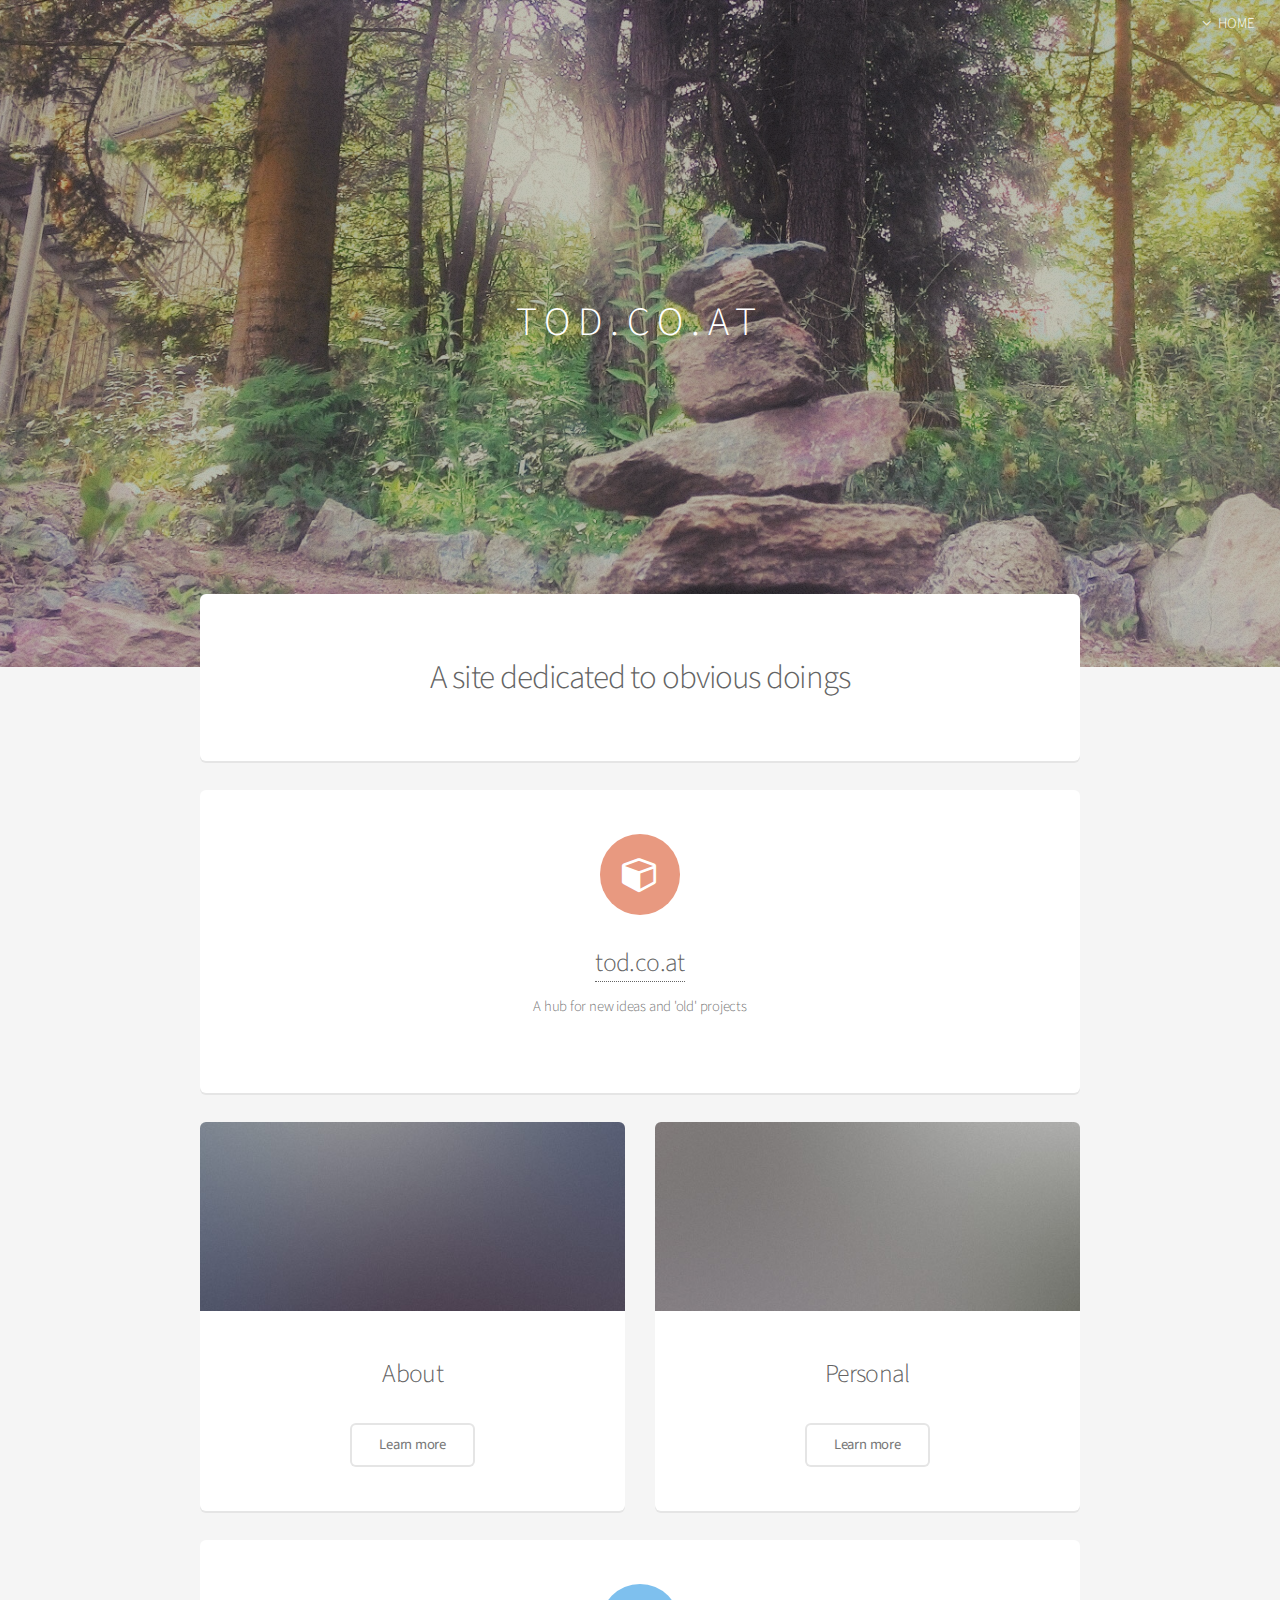
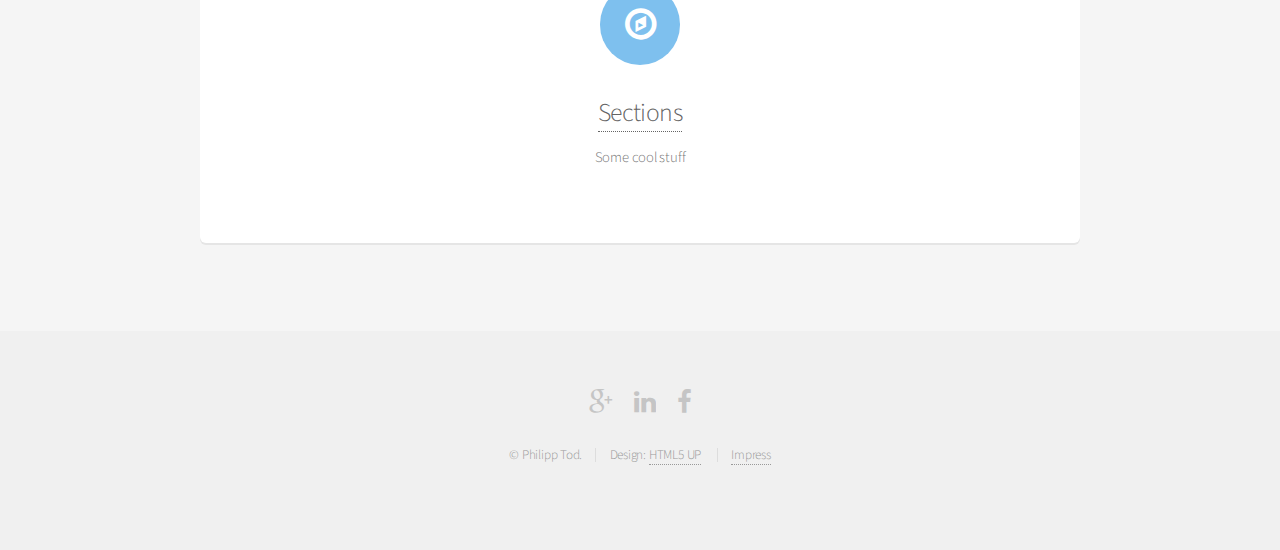
<file: index.html>
<!DOCTYPE HTML>
<!--
	Alpha by HTML5 UP
	html5up.net | @n33co
	Free for personal and commercial use under the CCA 3.0 license (html5up.net/license)
-->
<html>
	<head>
		<title>Home - tod.co.at</title>
		<meta charset="utf-8" />
		<meta name="viewport" content="width=device-width, initial-scale=1" />
		<!--[if lte IE 8]><script src="assets/js/ie/html5shiv.js"></script><![endif]-->
		<link rel="stylesheet" href="assets/css/main.css" />
		<!--[if lte IE 8]><link rel="stylesheet" href="assets/css/ie8.css" /><![endif]-->
	</head>
	<body class="landing">
		<div id="page-wrapper">

			<!-- Header -->
				<header id="header" class="alt">
					<nav id="nav">
						<ul>
							<li>
								<a href="http://tod.co.at" class="icon fa-angle-down">HOME</a>
								<ul>
									<li><a href="about.html">About</a></li>
									<li><a href="impress.html">Impress</a></li>
								<!--	<li><a href="contact.html">Contact</a></li> -->
									<li><a href="personal.html">Personal</a></li>
									<li><a href="sections.html">Sections</a></li>
								</ul>
							</li>
						</ul>
					</nav>
				</header>

			<!-- Banner -->
				<section id="banner">
					<h1>TOD.CO.AT</h1>
					<ul class="actions">
				<!--	<li><a href="contact.html" class="button special">Contact</a></li>
					<li><a href="about.html" class="button">Learn More</a></li>
				-->	</ul>
				</section>

			<!-- Main -->
				<section id="main" class="container">

					<section class="box special">
						<header class="major">
							<h2>A site dedicated to obvious doings</h2>
						</header>
						<!-- <span class="image featured"><img src="images/sundawn01.jpg" alt="" /></span> -->
					</section>

					<section class="box special features">
						<div class="features-row">

								<span class="icon major fa-cube accent2"></span>
								<h3><a href="index.html">tod.co.at</a></h3>
								<p>A hub for new ideas and 'old' projects</p>
					</div>					
					</section>
					
					
					<div class="row">
						<div class="6u 12u(narrower)">

							<section class="box special">
								<span class="image featured"><img src="images/pic03.jpg" alt="" /></span>
								<h3>About</h3>
								<p></p>
								<ul class="actions">
									<li><a href="about.html" class="button alt">Learn more</a></li>
								</ul>
							</section>

						</div>
						<div class="6u 12u(narrower)">

							<section class="box special">
								<span class="image featured"><img src="images/pic02.jpg" alt="" /></span>
								<h3>Personal</h3>
								<p></p>
								<ul class="actions">
									<li><a href="personal.html" class="button alt">Learn more</a></li>
								</ul>
							</section>

						</div>
					</div>
				
					<section class="box special features">
						<div class="features-row">
							<span class="icon major fa-compass accent4"></span>
							<h3><a href="sections.html">Sections</a></h3>
							<p>Some cool stuff</p>
						</div>					
					</section>		
				
				</section>				
				

			<!-- CTA -->
<!--				<section id="cta">

					<h2>Get in contact</h2>
					<p>Please use the Contact Form to submit your message.</p>

					</section>
-->
			<!-- Footer -->
				<footer id="footer">
					<ul class="icons">
						<li><a href="https://plus.google.com" class="icon fa-google-plus"><span class="label">Google+</span></a></li>
						<li><a href="https://linkedin.com/in/philipp-t-85466027" class="icon fa-linkedin"><span class="label">Linkedin</span></a></li>
						<li><a href="https://facebook.com" class="icon fa-facebook"><span class="label">Facebook</span></a></li>
					</ul>
					<ul class="copyright">
						<li>&copy; Philipp Tod.</li><li>Design: <a href="http://html5up.net">HTML5 UP</a></li>
						<li><a href="impress.html">Impress</a></li>
					</ul>
				</footer>

		</div>

		<!-- Scripts -->
			<script src="assets/js/jquery.min.js"></script>
			<script src="assets/js/jquery.dropotron.min.js"></script>
			<script src="assets/js/jquery.scrollgress.min.js"></script>
			<script src="assets/js/skel.min.js"></script>
			<script src="assets/js/util.js"></script>
			<!--[if lte IE 8]><script src="assets/js/ie/respond.min.js"></script><![endif]-->
			<script src="assets/js/main.js"></script>

	</body>
</html>
</file>
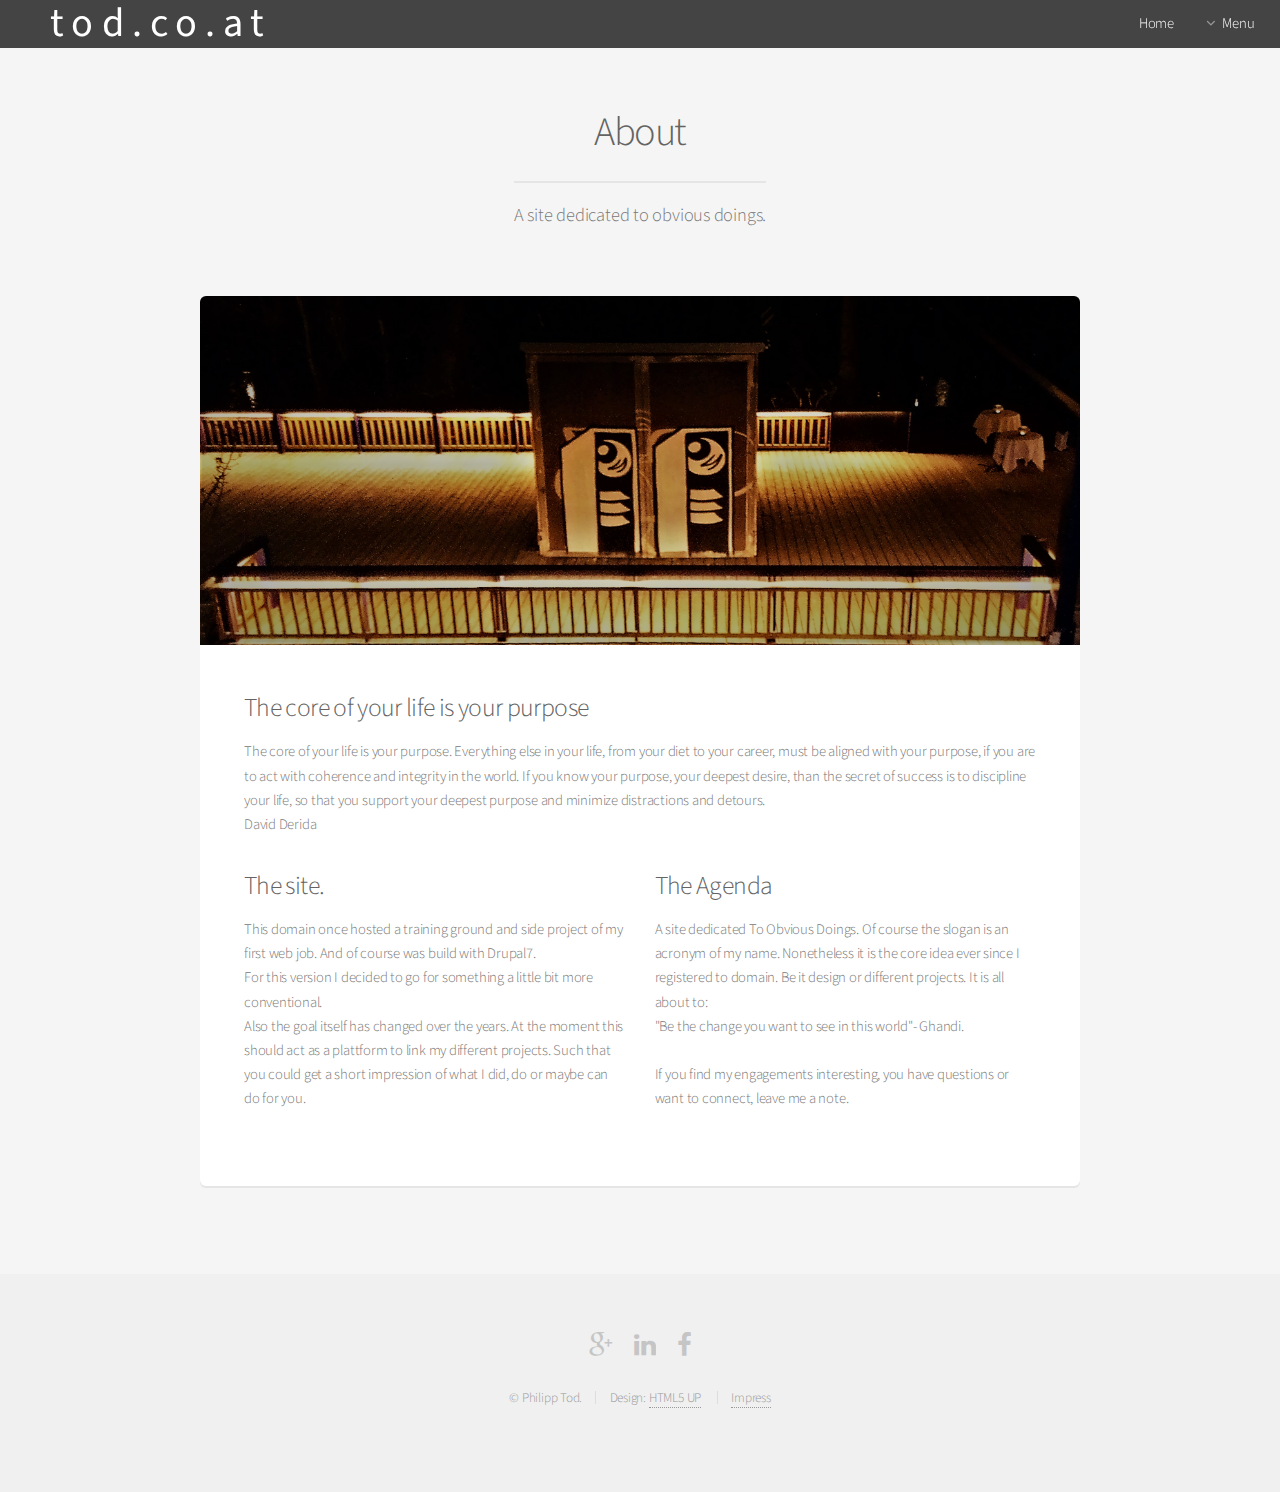
<file: about.html>
<!DOCTYPE HTML>
<!--
	Alpha by HTML5 UP
	html5up.net | @n33co
	Free for personal and commercial use under the CCA 3.0 license (html5up.net/license)
-->
<html>
	<head>
		<title>About - tod.co.at</title>
		<meta charset="utf-8" />
		<meta name="viewport" content="width=device-width, initial-scale=1" />
		<!--[if lte IE 8]><script src="assets/js/ie/html5shiv.js"></script><![endif]-->
		<link rel="stylesheet" href="assets/css/main.css" />
		<!--[if lte IE 8]><link rel="stylesheet" href="assets/css/ie8.css" /><![endif]-->
	</head>
	<body>
		<div id="page-wrapper">

			<!-- Header -->
				<header id="header">
					<h1><a href="index.html">tod.co.at</a></h1>
					<nav id="nav">
						<ul>
							<li><a href="index.html">Home</a></li>
							<li>
								<a href="#" class="icon fa-angle-down">Menu</a>
								<ul>
									<li><a href="about.html">About</a></li>
									<li><a href="impress.html">Impress</a></li>
									<!--<li><a href="contact.html">Contact</a></li>-->
									<li><a href="personal.html">Personal</a></li>
									<li><a href="sections.html">Sections</a></li>
								</ul>
							</li>
						</ul>
					</nav>
				</header>

			<!-- Main -->
				<section id="main" class="container">
					<header>
						<h2>About</h2>
						<p>A site dedicated to obvious doings.</p>
					</header>
					<div class="box">
						<span class="image featured"><img src="images/watching_you1.jpg" alt="" /></span>
                            <h3>The core of your life is your purpose</h3>
                            <p>The core of your life is your purpose. Everything else in your life, from your diet to your career, must be aligned with your purpose, if you are to act with coherence and integrity in the world. If you know your purpose, your deepest desire, than the secret of success is to discipline your life, so that you support your deepest purpose and minimize distractions and detours.</br>David Derida</p>
													
							<div class="row">

							<div class="6u 12u(mobilep)">
								<h3>The site.</h3>
								<p>This domain once hosted a training ground and side project of my first web job. And of course was build with Drupal7.
								</br>For this version I decided to go for something a little bit more conventional.
								</br>Also the goal itself has changed over the years. At the moment this should act as a plattform to link my different projects. Such that you could get a short impression of what I did, do or maybe can do for you.</p>
							</div>
							<div class="6u 12u(mobilep)">
								<h3>The Agenda</h3>
								<p>A site dedicated To Obvious Doings. Of course the slogan is an acronym of my name. Nonetheless it is the core idea ever since I registered to domain. Be it design or different projects. It is all about to:
								</br>"Be the change you want to see in this world"- Ghandi.</br>
								</br>If you find my engagements interesting, you have questions or want to connect, leave me a note.</p>								
							</div>
								
							</div>
							
						</div>
					</div>
				</section>

			<!-- Footer -->
				<footer id="footer">
					<ul class="icons">
						<li><a href="https://plus.google.com" class="icon fa-google-plus"><span class="label">Google+</span></a></li>
						<li><a href="https://linkedin.com/in/philipp-t-85466027" class="icon fa-linkedin"><span class="label">Linkedin</span></a></li>
						<li><a href="https://facebook.com" class="icon fa-facebook"><span class="label">Facebook</span></a></li>
					</ul>
					<ul class="copyright">
						<li>&copy; Philipp Tod.</li><li>Design: <a href="http://html5up.net">HTML5 UP</a></li>
						<li><a href="impress.html">Impress</a></li>
					</ul>
				</footer>

		</div>

		<!-- Scripts -->
			<script src="assets/js/jquery.min.js"></script>
			<script src="assets/js/jquery.dropotron.min.js"></script>
			<script src="assets/js/jquery.scrollgress.min.js"></script>
			<script src="assets/js/skel.min.js"></script>
			<script src="assets/js/util.js"></script>
			<!--[if lte IE 8]><script src="assets/js/ie/respond.min.js"></script><![endif]-->
			<script src="assets/js/main.js"></script>

	</body>
</html>
</file>
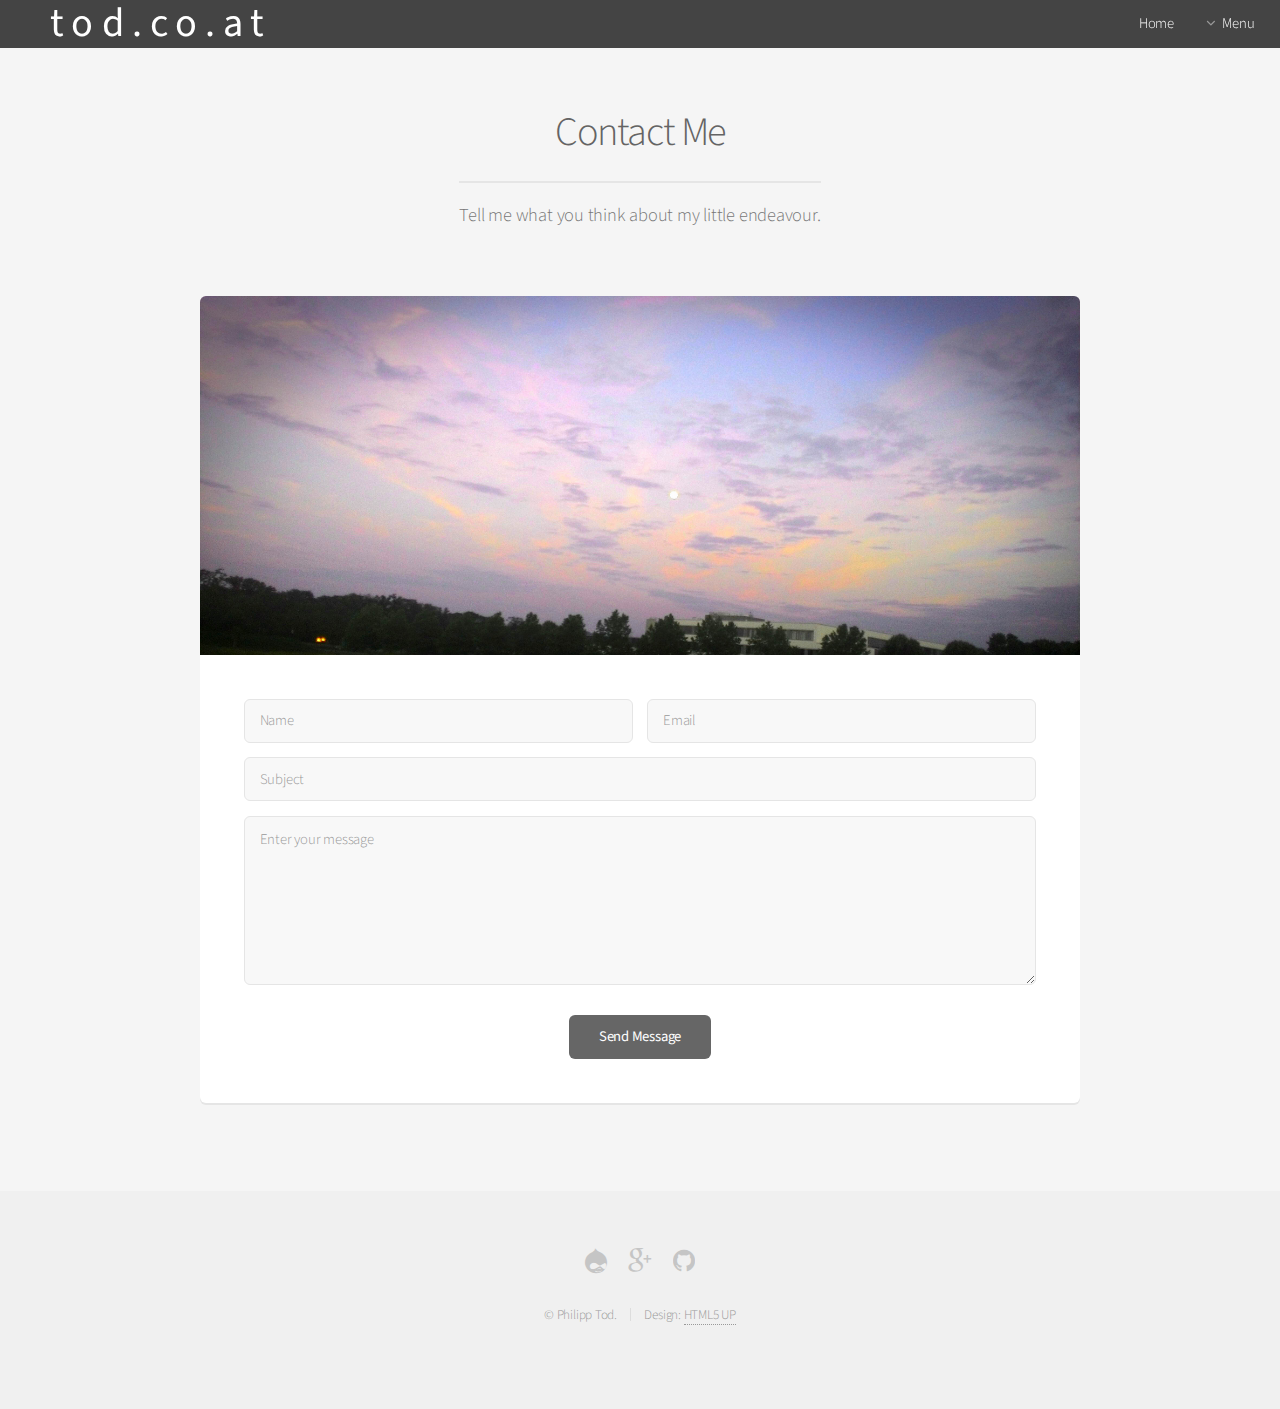
<file: contact.html>
<!DOCTYPE HTML>
<!--
	Alpha by HTML5 UP
	html5up.net | @n33co
	Free for personal and commercial use under the CCA 3.0 license (html5up.net/license)
-->
<html>
	<head>
		<title>Contact - tod.co.at</title>
		<meta charset="utf-8" />
		<meta name="viewport" content="width=device-width, initial-scale=1" />
		<!--[if lte IE 8]><script src="assets/js/ie/html5shiv.js"></script><![endif]-->
		<link rel="stylesheet" href="assets/css/main.css" />
		<!--[if lte IE 8]><link rel="stylesheet" href="assets/css/ie8.css" /><![endif]-->
	</head>
	<body>
		<div id="page-wrapper">

			<!-- Header -->
				<header id="header">
					<h1><a href="index.html">tod.co.at</a></h1>
					<nav id="nav">
						<ul>
							<li><a href="index.html">Home</a></li>
							<li>
								<a href="#" class="icon fa-angle-down">Menu</a>
								<ul>
									<li><a href="about.html">About</a></li>
									<li><a href="contact.html">Contact</a></li>
									<li><a href="personal.html">Personal</a></li>
									<li><a href="cinema.html">OpenAirCinema</a></li>
									<li>
								</ul>
							</li>
						</ul>
					</nav>
				</header>

			<!-- Main -->
				<section id="main" class="container 100%">
					<header>
						<h2>Contact Me</h2>
						<p>Tell me what you think about my little endeavour.</p>
					</header>
					<div class="box">
					
						<span class="image featured"><img src="images/sundawn01.jpg" alt="" /></span>
					
						<form method="post" action="#">
							<div class="row uniform 50%">
								<div class="6u 12u(mobilep)">
									<input type="text" name="name" id="name" value="" placeholder="Name" />
								</div>
								<div class="6u 12u(mobilep)">
									<input type="email" name="email" id="email" value="" placeholder="Email" />
								</div>
							</div>
							<div class="row uniform 50%">
								<div class="12u">
									<input type="text" name="subject" id="subject" value="" placeholder="Subject" />
								</div>
							</div>
							<div class="row uniform 50%">
								<div class="12u">
									<textarea name="message" id="message" placeholder="Enter your message" rows="6"></textarea>
								</div>
							</div>
							<div class="row uniform">
								<div class="12u">
									<ul class="actions align-center">
										<li><input type="submit" value="Send Message" /></li>
									</ul>
								</div>
							</div>
						</form>
					</div>
				</section>

			<!-- Footer -->
				<footer id="footer">
					<ul class="icons">
						<li><a href="https://drupal.org" class="icon fa-drupal"><span class="label">Drupal</span></a></li>
						<li><a href="https://plus.google.com" class="icon fa-google-plus"><span class="label">Google+</span></a></li>
						<li><a href="#" class="icon fa-github"><span class="label">Github</span></a></li>
					</ul>
					<ul class="copyright">
						<li>&copy; Philipp Tod.</li><li>Design: <a href="http://html5up.net">HTML5 UP</a></li>
					</ul>
				</footer>

		</div>

		<!-- Scripts -->
			<script src="assets/js/jquery.min.js"></script>
			<script src="assets/js/jquery.dropotron.min.js"></script>
			<script src="assets/js/jquery.scrollgress.min.js"></script>
			<script src="assets/js/skel.min.js"></script>
			<script src="assets/js/util.js"></script>
			<!--[if lte IE 8]><script src="assets/js/ie/respond.min.js"></script><![endif]-->
			<script src="assets/js/main.js"></script>

	</body>
</html>
</file>
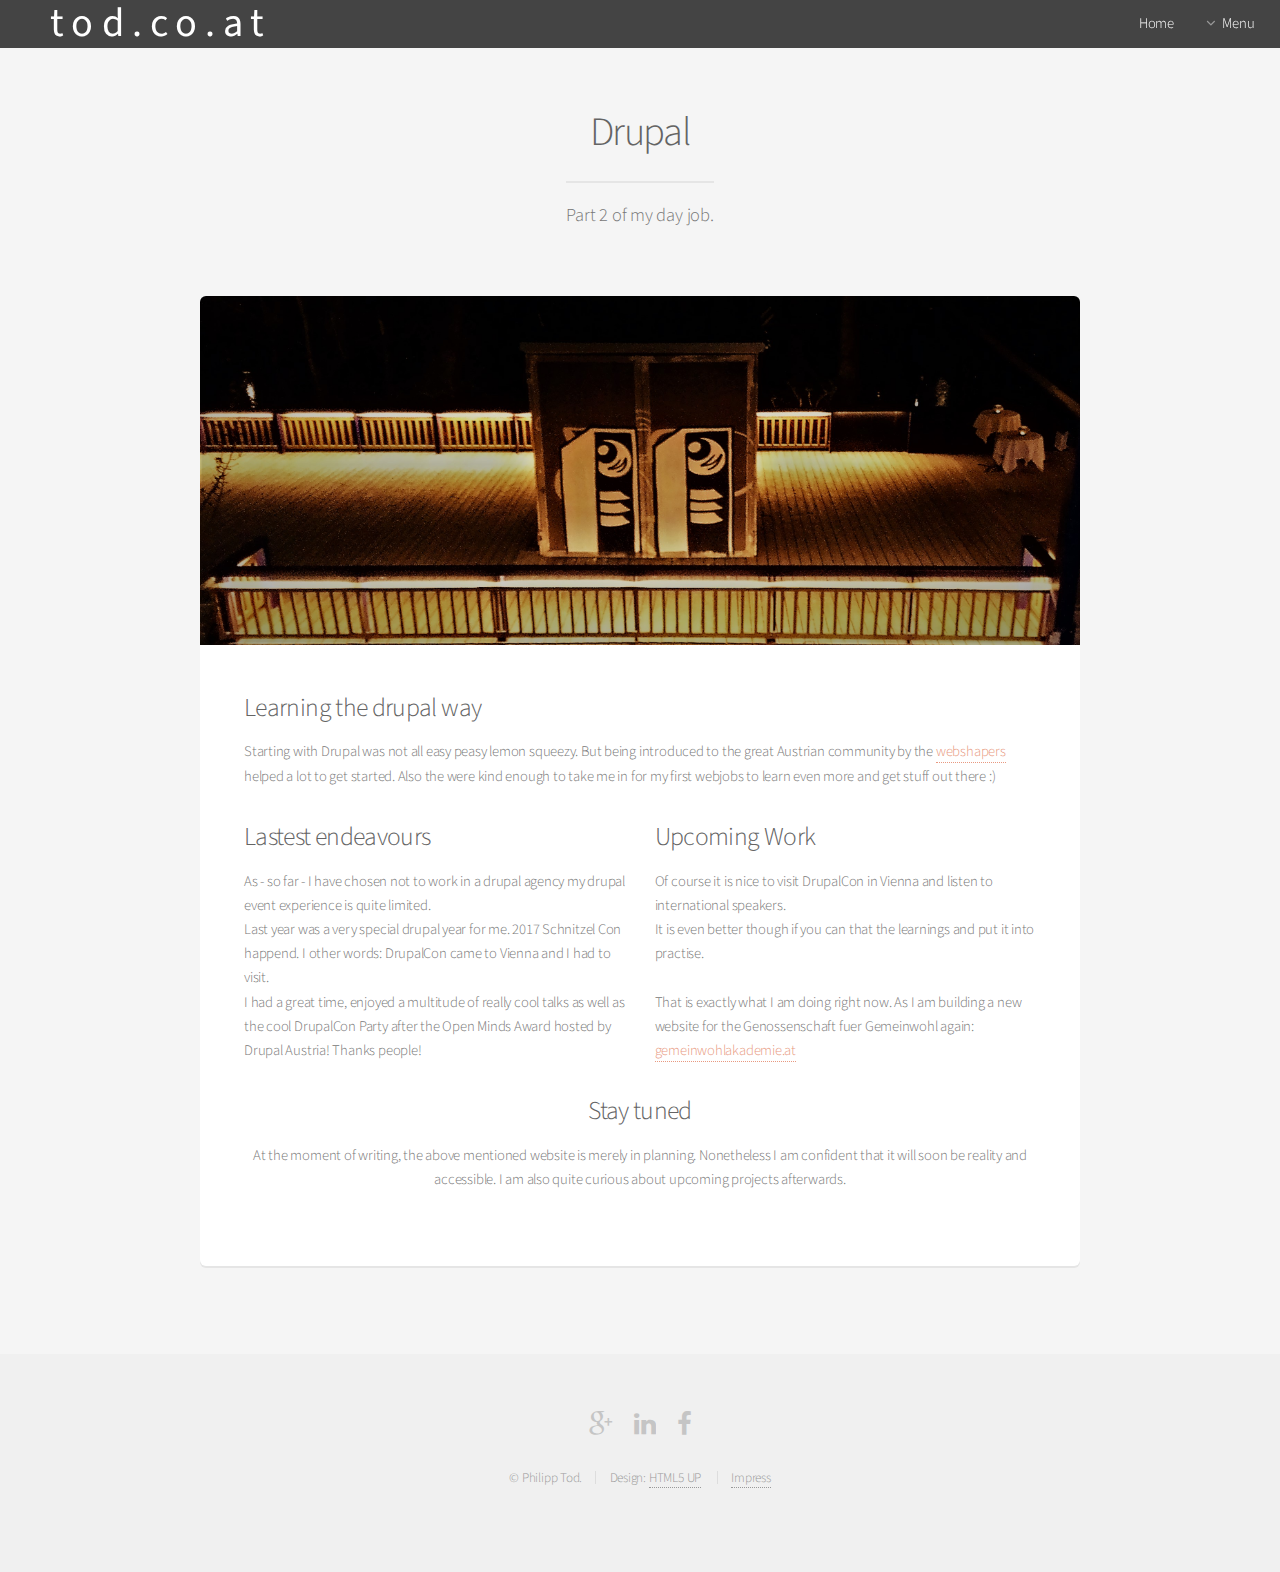
<file: drupal.html>
<!DOCTYPE HTML>
<!--
	Alpha by HTML5 UP
	html5up.net | @n33co
	Free for personal and commercial use under the CCA 3.0 license (html5up.net/license)
-->
<html>
	<head>
		<title>Drupal - tod.co.at</title>
		<meta charset="utf-8" />
		<meta name="viewport" content="width=device-width, initial-scale=1" />
		<!--[if lte IE 8]><script src="assets/js/ie/html5shiv.js"></script><![endif]-->
		<link rel="stylesheet" href="assets/css/main.css" />
		<!--[if lte IE 8]><link rel="stylesheet" href="assets/css/ie8.css" /><![endif]-->
	</head>
	<body>
		<div id="page-wrapper">

			<!-- Header -->
				<header id="header">
					<h1><a href="index.html">tod.co.at</a></h1>
					<nav id="nav">
						<ul>
							<li><a href="index.html">Home</a></li>
							<li>
								<a href="#" class="icon fa-angle-down">Menu</a>
								<ul>
									<li><a href="about.html">About</a></li>
									<li><a href="impress.html">Impress</a></li>
									<!--<li><a href="contact.html">Contact</a></li>-->
									<li><a href="personal.html">Personal</a></li>
									<li><a href="sections.html">Sections</a></li>
								</ul>
							</li>
						</ul>
					</nav>
				</header>

			<!-- Main -->
				<section id="main" class="container">
					<header>
						<h2>Drupal</h2>
						<p>Part 2 of my day job.</p>
					</header>
					<div class="box">
						<span class="image featured"><img src="images/watching_you1.jpg" alt="" /></span>
                            <h3>Learning the drupal way</h3>
                            <p>Starting with Drupal was not all easy peasy lemon squeezy. But being introduced to the great Austrian community by the <a href="https://webshapers.at">webshapers</a> helped a lot to get started. Also the were kind enough to take me in for my first webjobs to learn even more and get stuff out there :)</p>
													
							<div class="row">

							<div class="6u 12u(mobilep)">
								<h3>Lastest endeavours</h3>
								<p>As - so far - I have chosen not to work in a drupal agency my drupal event experience is quite limited.
								</br>Last year was a very special drupal year for me. 2017 Schnitzel Con happend. I other words: DrupalCon came to Vienna and I had to visit.
								</br>I had a great time, enjoyed a multitude of really cool talks as well as the cool DrupalCon Party after the Open Minds Award hosted by Drupal Austria! Thanks people! </p>
							</div>
							<div class="6u 12u(mobilep)">
								<h3>Upcoming Work</h3>
								<p>Of course it is nice to visit DrupalCon in Vienna and listen to international speakers.
								</br>It is even better though if you can that the learnings and put it into practise.</br>
								</br>That is exactly what I am doing right now. As I am building a new website for the Genossenschaft fuer Gemeinwohl again: <a href="https://gemeinwohlakademie.at">gemeinwohlakademie.at</a></p>								
							</div>
								
							</div>
							
							<div  class="center-block">
								<h3>Stay tuned</h3>
								<p>At the moment of writing, the above mentioned website is merely in planning. Nonetheless I am confident that it will soon be reality and accessible. I am also quite curious about upcoming projects afterwards.</p>
							</div>
							
						</div>
					</div>
				</section>

			<!-- Footer -->
				<footer id="footer">
					<ul class="icons">
						<li><a href="https://plus.google.com" class="icon fa-google-plus"><span class="label">Google+</span></a></li>
						<li><a href="https://linkedin.com/in/philipp-t-85466027" class="icon fa-linkedin"><span class="label">Linkedin</span></a></li>
						<li><a href="https://facebook.com" class="icon fa-facebook"><span class="label">Facebook</span></a></li>
					</ul>
					<ul class="copyright">
						<li>&copy; Philipp Tod.</li><li>Design: <a href="http://html5up.net">HTML5 UP</a></li>
						<li><a href="impress.html">Impress</a></li>
					</ul>
				</footer>

		</div>

		<!-- Scripts -->
			<script src="assets/js/jquery.min.js"></script>
			<script src="assets/js/jquery.dropotron.min.js"></script>
			<script src="assets/js/jquery.scrollgress.min.js"></script>
			<script src="assets/js/skel.min.js"></script>
			<script src="assets/js/util.js"></script>
			<!--[if lte IE 8]><script src="assets/js/ie/respond.min.js"></script><![endif]-->
			<script src="assets/js/main.js"></script>

	</body>
</html>
</file>
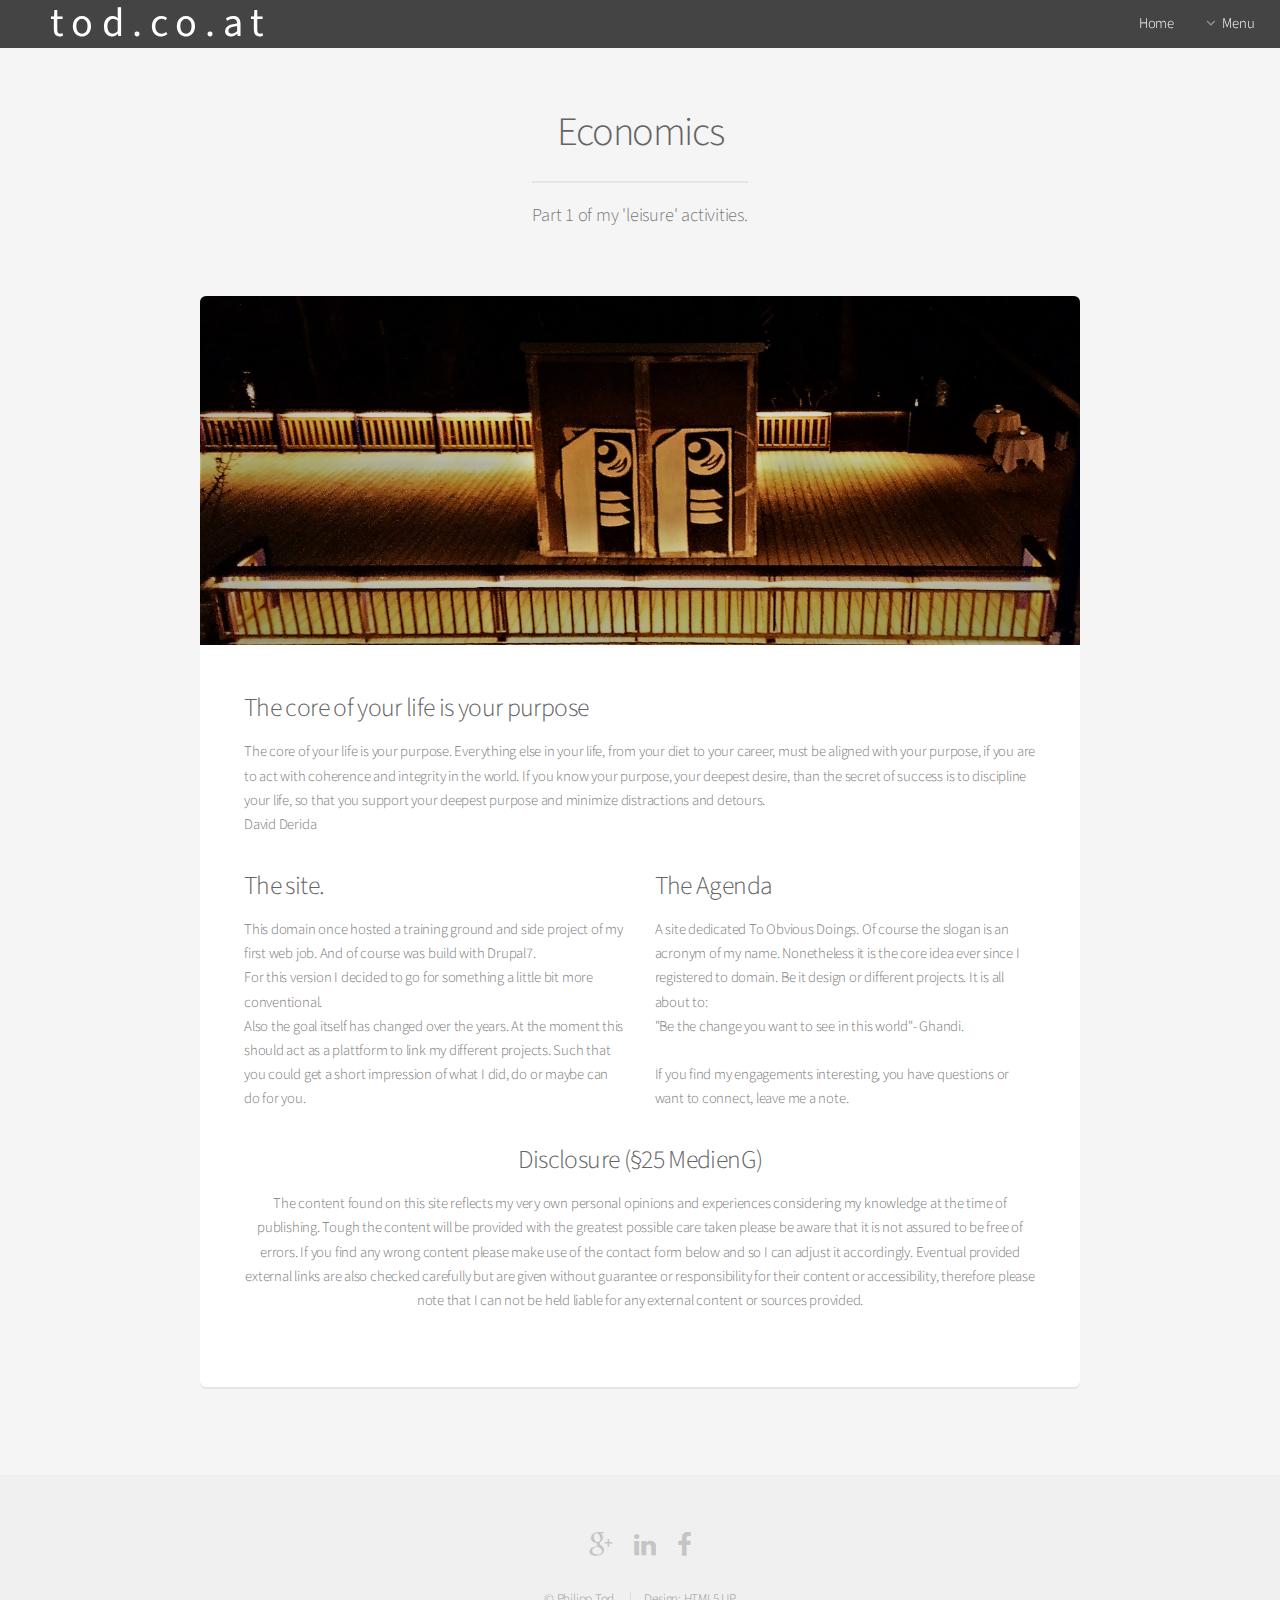
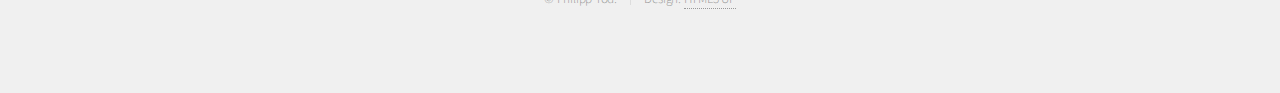
<file: econ.html>
<!DOCTYPE HTML>
<!--
	Alpha by HTML5 UP
	html5up.net | @n33co
	Free for personal and commercial use under the CCA 3.0 license (html5up.net/license)
-->
<html>
	<head>
		<title>Economics - tod.co.at</title>
		<meta charset="utf-8" />
		<meta name="viewport" content="width=device-width, initial-scale=1" />
		<!--[if lte IE 8]><script src="assets/js/ie/html5shiv.js"></script><![endif]-->
		<link rel="stylesheet" href="assets/css/main.css" />
		<!--[if lte IE 8]><link rel="stylesheet" href="assets/css/ie8.css" /><![endif]-->
	</head>
	<body>
		<div id="page-wrapper">

			<!-- Header -->
				<header id="header">
					<h1><a href="index.html">tod.co.at</a></h1>
					<nav id="nav">
						<ul>
							<li><a href="index.html">Home</a></li>
							<li>
								<a href="#" class="icon fa-angle-down">Menu</a>
								<ul>
									<li><a href="about.html">About</a></li>
									<!--<li><a href="contact.html">Contact</a></li>-->
									<li><a href="personal.html">Personal</a></li>
									<li><a href="sections.html">Sections</a></li>
								</ul>
							</li>
						</ul>
					</nav>
				</header>

			<!-- Main -->
				<section id="main" class="container">
					<header>
						<h2>Economics</h2>
						<p>Part 1 of my 'leisure' activities.</p>
					</header>
					<div class="box">
						<span class="image featured"><img src="images/watching_you1.jpg" alt="" /></span>
                            <h3>The core of your life is your purpose</h3>
                            <p>The core of your life is your purpose. Everything else in your life, from your diet to your career, must be aligned with your purpose, if you are to act with coherence and integrity in the world. If you know your purpose, your deepest desire, than the secret of success is to discipline your life, so that you support your deepest purpose and minimize distractions and detours.</br>David Derida</p>
													
							<div class="row">

							<div class="6u 12u(mobilep)">
								<h3>The site.</h3>
								<p>This domain once hosted a training ground and side project of my first web job. And of course was build with Drupal7.
								</br>For this version I decided to go for something a little bit more conventional.
								</br>Also the goal itself has changed over the years. At the moment this should act as a plattform to link my different projects. Such that you could get a short impression of what I did, do or maybe can do for you.</p>
							</div>
							<div class="6u 12u(mobilep)">
								<h3>The Agenda</h3>
								<p>A site dedicated To Obvious Doings. Of course the slogan is an acronym of my name. Nonetheless it is the core idea ever since I registered to domain. Be it design or different projects. It is all about to:
								</br>"Be the change you want to see in this world"- Ghandi.</br>
								</br>If you find my engagements interesting, you have questions or want to connect, leave me a note.</p>								
							</div>
								
							</div>
							
							<div  class="center-block">
								<h3>Disclosure (§25 MedienG)</h3>
								<p>The content found on this site reflects my very own personal opinions and experiences considering my knowledge at the time of publishing. Tough the content will be provided with the greatest possible care taken please be aware that it is not assured to be free of errors. If you find any wrong content please make use of the contact form below and so I can adjust it accordingly. Eventual provided external links are also checked carefully but are given without guarantee or responsibility for their content or accessibility, therefore please note that I can not be held liable for any external content or sources provided.</p>
							</div>
							
						</div>
					</div>
				</section>

			<!-- Footer -->
				<footer id="footer">
					<ul class="icons">
						<li><a href="https://plus.google.com" class="icon fa-google-plus"><span class="label">Google+</span></a></li>
						<li><a href="https://linkedin.com/in/philipp-t-85466027" class="icon fa-linkedin"><span class="label">Linkedin</span></a></li>
						<li><a href="https://facebook.com" class="icon fa-facebook"><span class="label">Facebook</span></a></li>
					</ul>
					<ul class="copyright">
						<li>&copy; Philipp Tod.</li><li>Design: <a href="http://html5up.net">HTML5 UP</a></li>
					</ul>
				</footer>

		</div>

		<!-- Scripts -->
			<script src="assets/js/jquery.min.js"></script>
			<script src="assets/js/jquery.dropotron.min.js"></script>
			<script src="assets/js/jquery.scrollgress.min.js"></script>
			<script src="assets/js/skel.min.js"></script>
			<script src="assets/js/util.js"></script>
			<!--[if lte IE 8]><script src="assets/js/ie/respond.min.js"></script><![endif]-->
			<script src="assets/js/main.js"></script>

	</body>
</html>
</file>
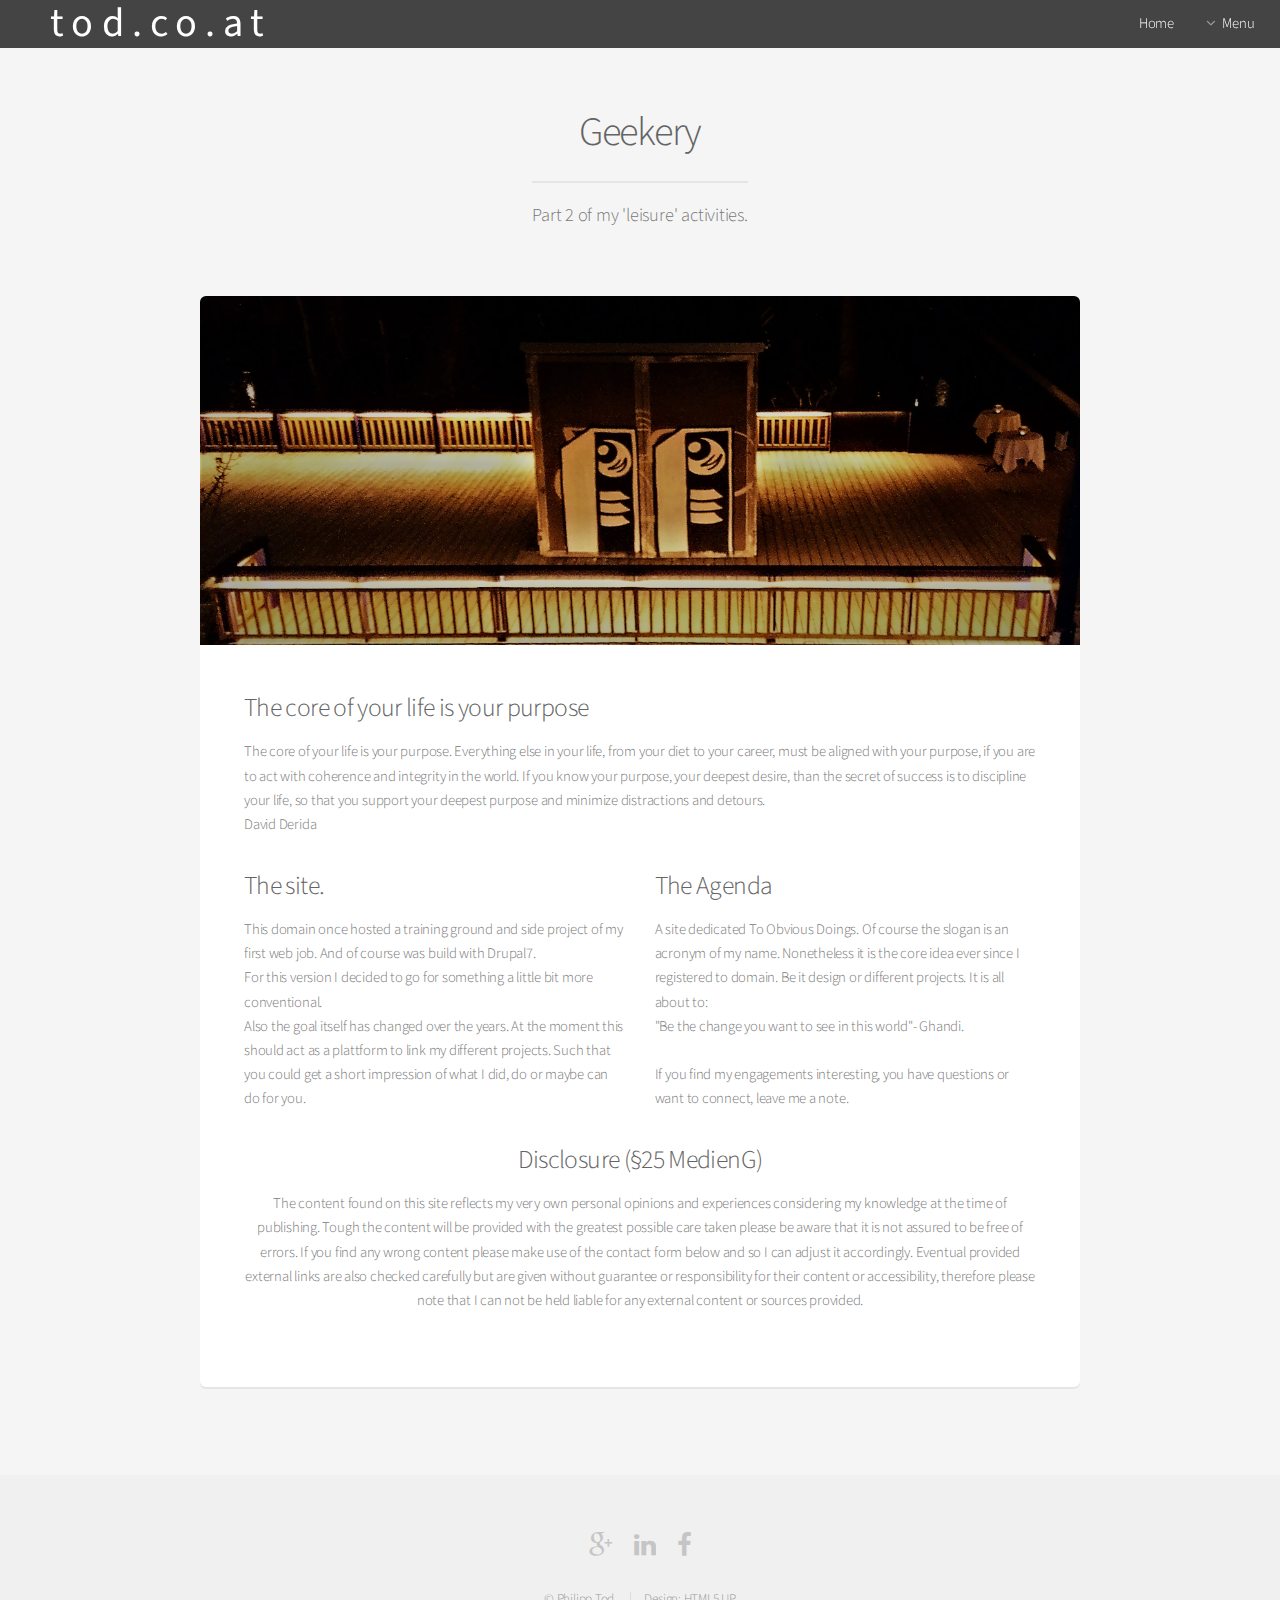
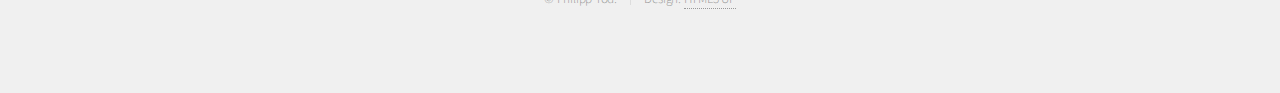
<file: geekery.html>
<!DOCTYPE HTML>
<!--
	Alpha by HTML5 UP
	html5up.net | @n33co
	Free for personal and commercial use under the CCA 3.0 license (html5up.net/license)
-->
<html>
	<head>
		<title>Geekery - tod.co.at</title>
		<meta charset="utf-8" />
		<meta name="viewport" content="width=device-width, initial-scale=1" />
		<!--[if lte IE 8]><script src="assets/js/ie/html5shiv.js"></script><![endif]-->
		<link rel="stylesheet" href="assets/css/main.css" />
		<!--[if lte IE 8]><link rel="stylesheet" href="assets/css/ie8.css" /><![endif]-->
	</head>
	<body>
		<div id="page-wrapper">

			<!-- Header -->
				<header id="header">
					<h1><a href="index.html">tod.co.at</a></h1>
					<nav id="nav">
						<ul>
							<li><a href="index.html">Home</a></li>
							<li>
								<a href="#" class="icon fa-angle-down">Menu</a>
								<ul>
									<li><a href="about.html">About</a></li>
									<!--<li><a href="contact.html">Contact</a></li>-->
									<li><a href="personal.html">Personal</a></li>
									<li><a href="sections.html">Sections</a></li>
								</ul>
							</li>
						</ul>
					</nav>
				</header>

			<!-- Main -->
				<section id="main" class="container">
					<header>
						<h2>Geekery</h2>
						<p>Part 2 of my 'leisure' activities.</p>
					</header>
					<div class="box">
						<span class="image featured"><img src="images/watching_you1.jpg" alt="" /></span>
                            <h3>The core of your life is your purpose</h3>
                            <p>The core of your life is your purpose. Everything else in your life, from your diet to your career, must be aligned with your purpose, if you are to act with coherence and integrity in the world. If you know your purpose, your deepest desire, than the secret of success is to discipline your life, so that you support your deepest purpose and minimize distractions and detours.</br>David Derida</p>
													
							<div class="row">

							<div class="6u 12u(mobilep)">
								<h3>The site.</h3>
								<p>This domain once hosted a training ground and side project of my first web job. And of course was build with Drupal7.
								</br>For this version I decided to go for something a little bit more conventional.
								</br>Also the goal itself has changed over the years. At the moment this should act as a plattform to link my different projects. Such that you could get a short impression of what I did, do or maybe can do for you.</p>
							</div>
							<div class="6u 12u(mobilep)">
								<h3>The Agenda</h3>
								<p>A site dedicated To Obvious Doings. Of course the slogan is an acronym of my name. Nonetheless it is the core idea ever since I registered to domain. Be it design or different projects. It is all about to:
								</br>"Be the change you want to see in this world"- Ghandi.</br>
								</br>If you find my engagements interesting, you have questions or want to connect, leave me a note.</p>								
							</div>
								
							</div>
							
							<div  class="center-block">
								<h3>Disclosure (§25 MedienG)</h3>
								<p>The content found on this site reflects my very own personal opinions and experiences considering my knowledge at the time of publishing. Tough the content will be provided with the greatest possible care taken please be aware that it is not assured to be free of errors. If you find any wrong content please make use of the contact form below and so I can adjust it accordingly. Eventual provided external links are also checked carefully but are given without guarantee or responsibility for their content or accessibility, therefore please note that I can not be held liable for any external content or sources provided.</p>
							</div>
							
						</div>
					</div>
				</section>

			<!-- Footer -->
				<footer id="footer">
					<ul class="icons">
						<li><a href="https://plus.google.com" class="icon fa-google-plus"><span class="label">Google+</span></a></li>
						<li><a href="https://linkedin.com/in/philipp-t-85466027" class="icon fa-linkedin"><span class="label">Linkedin</span></a></li>
						<li><a href="https://facebook.com" class="icon fa-facebook"><span class="label">Facebook</span></a></li>
					</ul>
					<ul class="copyright">
						<li>&copy; Philipp Tod.</li><li>Design: <a href="http://html5up.net">HTML5 UP</a></li>
					</ul>
				</footer>

		</div>

		<!-- Scripts -->
			<script src="assets/js/jquery.min.js"></script>
			<script src="assets/js/jquery.dropotron.min.js"></script>
			<script src="assets/js/jquery.scrollgress.min.js"></script>
			<script src="assets/js/skel.min.js"></script>
			<script src="assets/js/util.js"></script>
			<!--[if lte IE 8]><script src="assets/js/ie/respond.min.js"></script><![endif]-->
			<script src="assets/js/main.js"></script>

	</body>
</html>
</file>
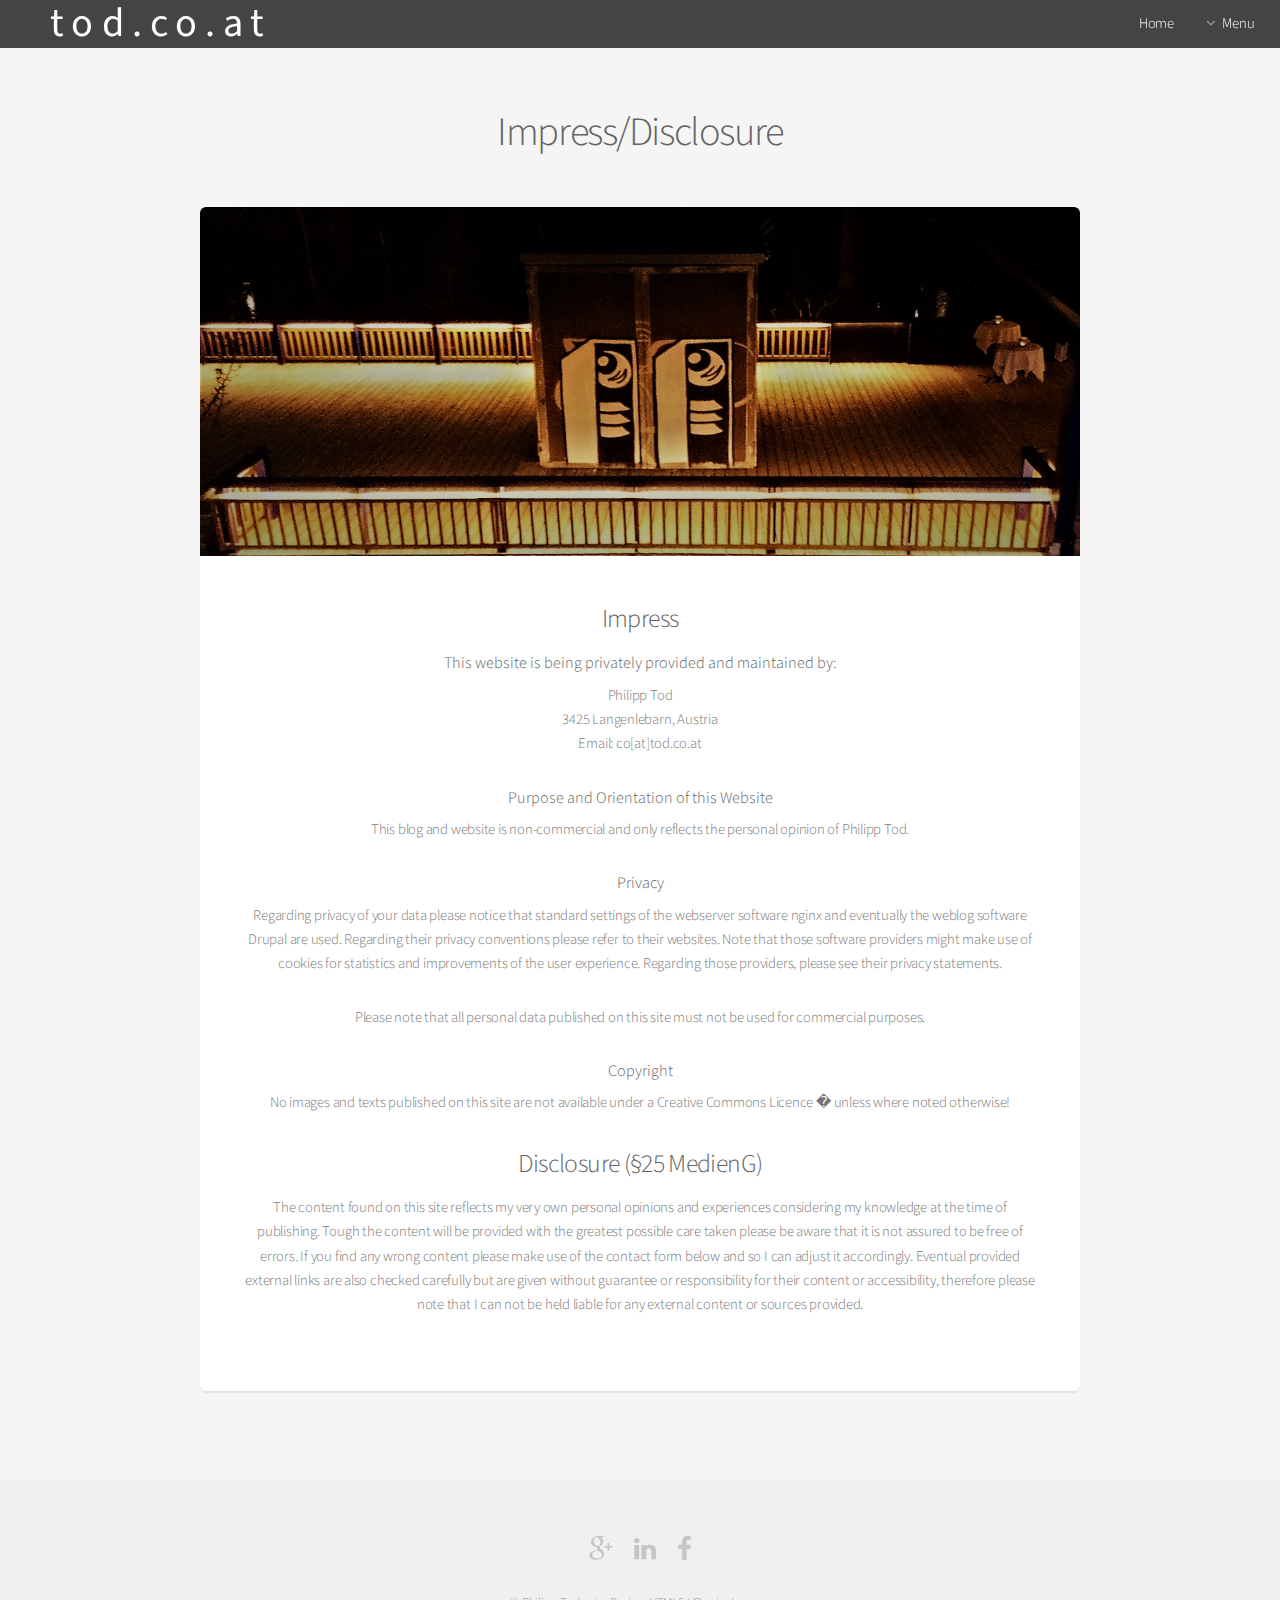
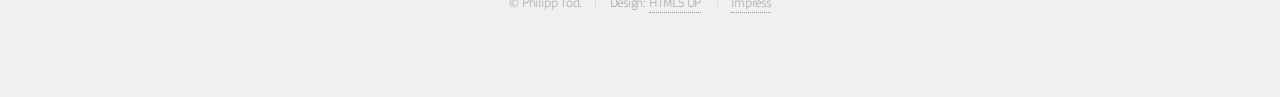
<file: impress.html>
<!DOCTYPE HTML>
<!--
	Alpha by HTML5 UP
	html5up.net | @n33co
	Free for personal and commercial use under the CCA 3.0 license (html5up.net/license)
-->
<html>
	<head>
		<title>Impress - tod.co.at</title>
		<meta charset="utf-8" />
		<meta name="viewport" content="width=device-width, initial-scale=1" />
		<!--[if lte IE 8]><script src="assets/js/ie/html5shiv.js"></script><![endif]-->
		<link rel="stylesheet" href="assets/css/main.css" />
		<!--[if lte IE 8]><link rel="stylesheet" href="assets/css/ie8.css" /><![endif]-->
	</head>
	<body>
		<div id="page-wrapper">

			<!-- Header -->
				<header id="header">
					<h1><a href="index.html">tod.co.at</a></h1>
					<nav id="nav">
						<ul>
							<li><a href="index.html">Home</a></li>
							<li>
								<a href="#" class="icon fa-angle-down">Menu</a>
								<ul>
									<li><a href="about.html">About</a></li>
									<li><a href="impress.html">Impress</a></li>
									<!--<li><a href="contact.html">Contact</a></li>-->
									<li><a href="personal.html">Personal</a></li>
									<li><a href="sections.html">Sections</a></li>
								</ul>
							</li>
						</ul>
					</nav>
				</header>

			<!-- Main -->
				<section id="main" class="container">
					<header>
					<h2>Impress/Disclosure</h2>
					</header>
					<div class="box">
						<span class="image featured"><img src="images/watching_you1.jpg" alt="" /></span>
						<div  class="center-block">
							<h3>Impress</h3>
							<h4>This website is being privately provided and maintained by:</h4>
								<p>Philipp Tod</br>
								3425 Langenlebarn, Austria</br>
								Email: co[at]tod.co.at</p>
							<h4>Purpose and Orientation of this Website</h4>
								<p>This blog and website is non-commercial and only reflects the personal opinion of Philipp Tod.</p>
							<h4>Privacy</h4>
								<p>Regarding privacy of your data please notice that standard settings of the webserver software nginx and eventually the weblog software Drupal are used.
								Regarding their privacy conventions please refer to their websites. Note that those software providers might make use of cookies for statistics and improvements of the user experience. Regarding those providers, please see their privacy statements.</p>
								<p>Please note that all personal data published on this site must not be used for commercial purposes.</p>
							<h4>Copyright</h4>
								<p>No images and texts published on this site are not available under a Creative Commons Licence � unless where noted otherwise!</p>
						</div>
						<div  class="center-block">
							<h3>Disclosure (§25 MedienG)</h3>
							<p>The content found on this site reflects my very own personal opinions and experiences considering my knowledge at the time of publishing. Tough the content will be provided with the greatest possible care taken please be aware that it is not assured to be free of errors. If you find any wrong content please make use of the contact form below and so I can adjust it accordingly. Eventual provided external links are also checked carefully but are given without guarantee or responsibility for their content or accessibility, therefore please note that I can not be held liable for any external content or sources provided.</p>
						</div>
					
					</div>
							
							
							

							
						</div>
					</div>
				</section>

			<!-- Footer -->
				<footer id="footer">
					<ul class="icons">
						<li><a href="https://plus.google.com" class="icon fa-google-plus"><span class="label">Google+</span></a></li>
						<li><a href="https://linkedin.com/in/philipp-t-85466027" class="icon fa-linkedin"><span class="label">Linkedin</span></a></li>
						<li><a href="https://facebook.com" class="icon fa-facebook"><span class="label">Facebook</span></a></li>
					</ul>
					<ul class="copyright">
						<li>&copy; Philipp Tod.</li><li>Design: <a href="http://html5up.net">HTML5 UP</a></li>
						<li><a href="impress.html">Impress</a></li>
					</ul>
				</footer>

		</div>

		<!-- Scripts -->
			<script src="assets/js/jquery.min.js"></script>
			<script src="assets/js/jquery.dropotron.min.js"></script>
			<script src="assets/js/jquery.scrollgress.min.js"></script>
			<script src="assets/js/skel.min.js"></script>
			<script src="assets/js/util.js"></script>
			<!--[if lte IE 8]><script src="assets/js/ie/respond.min.js"></script><![endif]-->
			<script src="assets/js/main.js"></script>

	</body>
</html>
</file>
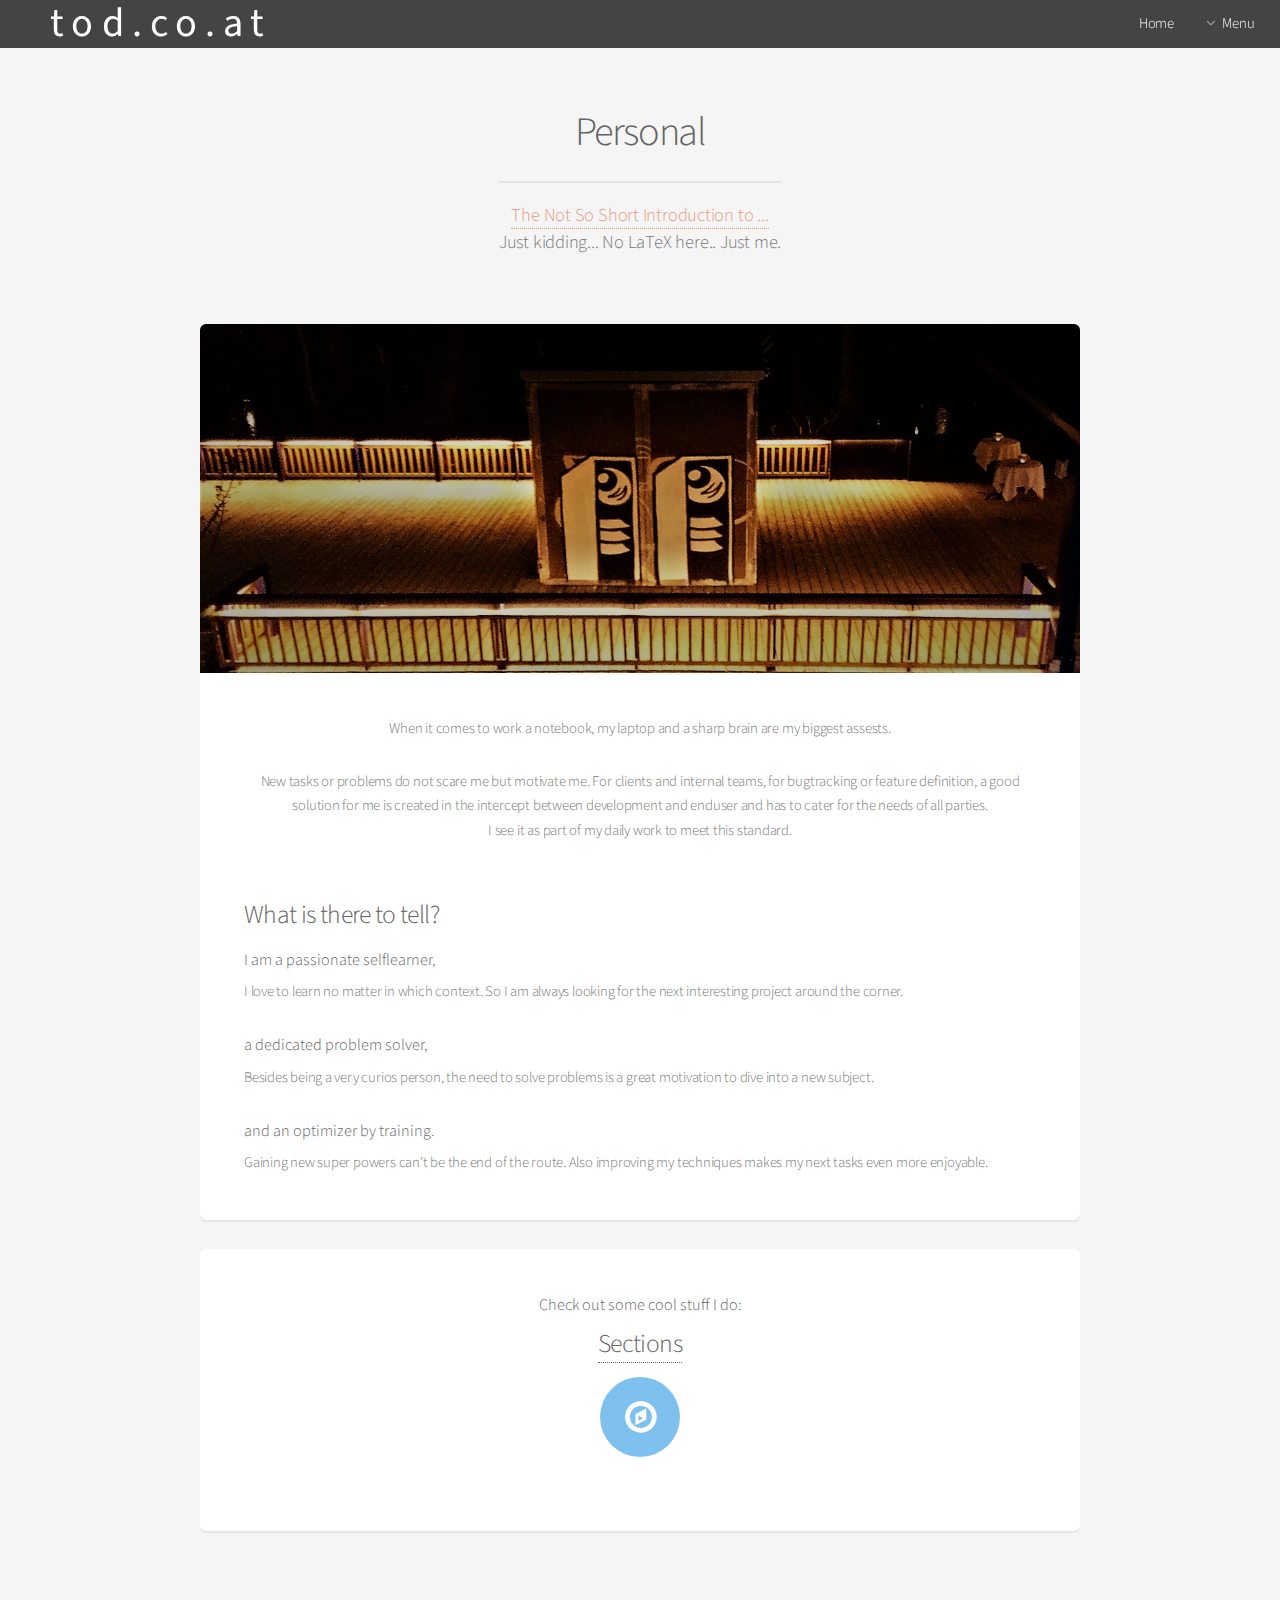
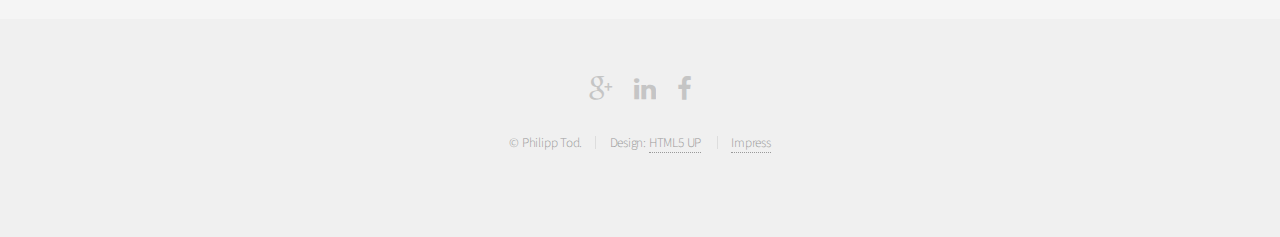
<file: personal.html>
<!DOCTYPE HTML>
<!--
	Alpha by HTML5 UP
	html5up.net | @n33co
	Free for personal and commercial use under the CCA 3.0 license (html5up.net/license)
-->
<html>
	<head>
		<title>Personal - tod.co.at</title>
		<meta charset="utf-8" />
		<meta name="viewport" content="width=device-width, initial-scale=1" />
		<!--[if lte IE 8]><script src="assets/js/ie/html5shiv.js"></script><![endif]-->
		<link rel="stylesheet" href="assets/css/main.css" />
		<!--[if lte IE 8]><link rel="stylesheet" href="assets/css/ie8.css" /><![endif]-->
	</head>
	<body>
		<div id="page-wrapper">

			<!-- Header -->
				<header id="header">
					<h1><a href="index.html">tod.co.at</a></h1>
					<nav id="nav">
						<ul>
							<li><a href="index.html">Home</a></li>
							<li>
								<a href="#" class="icon fa-angle-down">Menu</a>
								<ul>
									<li><a href="about.html">About</a></li>
									<li><a href="impress.html">Impress</a></li>
									<!--<li><a href="contact.html">Contact</a></li>-->
									<li><a href="personal.html">Personal</a></li>
									<li><a href="sections.html">Sections</a></li>
									<li>
								</ul>
							</li>
						</ul>
					</nav>
				</header>

			<!-- Main -->
				<section id="main" class="container">
					<header>
						<h2>Personal</h2>
						<p><a href="https://tobi.oetiker.ch/lshort/lshort.pdf" target="_blank">The Not So Short Introduction to ... </a>
						<br />Just kidding... No LaTeX here..  Just me.</p>
					</header>
					<div class="box">

					<span class="image featured"><img src="images/watching_you1.jpg" alt="" /></span>
						
						<span class="center-block"><p>When it comes to work a notebook, my laptop and a sharp brain are my biggest assests.</p>
						<p>New tasks or problems do not scare me but motivate me. For clients and internal teams, for bugtracking or feature definition, a good solution for me is created in the intercept between development and enduser and has to cater for the needs of all parties.</br> I see it as part of my daily work to meet this standard.</p></span>
						</br>
						<h3>What is there to tell?</h3>
						<h4>I am a passionate selflearner, </h4>
						<p>I love to learn no matter in which context. So I am always looking for the next interesting project around the corner.</p>
						<h4>a dedicated problem solver,</h4>
						<p>Besides being a very curios person, the need to solve problems is a great motivation to dive into a new subject.</p>
						<h4>and an optimizer by training.</h4>
						<p>Gaining new super powers can't be the end of the route. Also improving my techniques makes my next tasks even more enjoyable.</p>
						
						
					</div>
	
					<section class="box special features">
					<div>
						<h4>Check out some cool stuff I do:</h4>
						<h3><a href="sections.html">Sections</a></h3>
						<span class="icon major fa-compass accent4"></span>
						
					</div>

						
					</section>

				</section>

			<!-- Footer -->
				<footer id="footer">
					<ul class="icons">
						<li><a href="https://plus.google.com" class="icon fa-google-plus"><span class="label">Google+</span></a></li>
						<li><a href="https://linkedin.com/in/philipp-t-85466027" class="icon fa-linkedin"><span class="label">Linkedin</span></a></li>
						<li><a href="https://facebook.com/philipp.tod" class="icon fa-facebook"><span class="label">Facebook</span></a></li>
					</ul>
					<ul class="copyright">
						<li>&copy; Philipp Tod.</li><li>Design: <a href="http://html5up.net">HTML5 UP</a></li>
						<li><a href="impress.html">Impress</a></li>
					</ul>
				</footer>

		</div>

		<!-- Scripts -->
			<script src="assets/js/jquery.min.js"></script>
			<script src="assets/js/jquery.dropotron.min.js"></script>
			<script src="assets/js/jquery.scrollgress.min.js"></script>
			<script src="assets/js/skel.min.js"></script>
			<script src="assets/js/util.js"></script>
			<!--[if lte IE 8]><script src="assets/js/ie/respond.min.js"></script><![endif]-->
			<script src="assets/js/main.js"></script>

	</body>
</html>
</file>
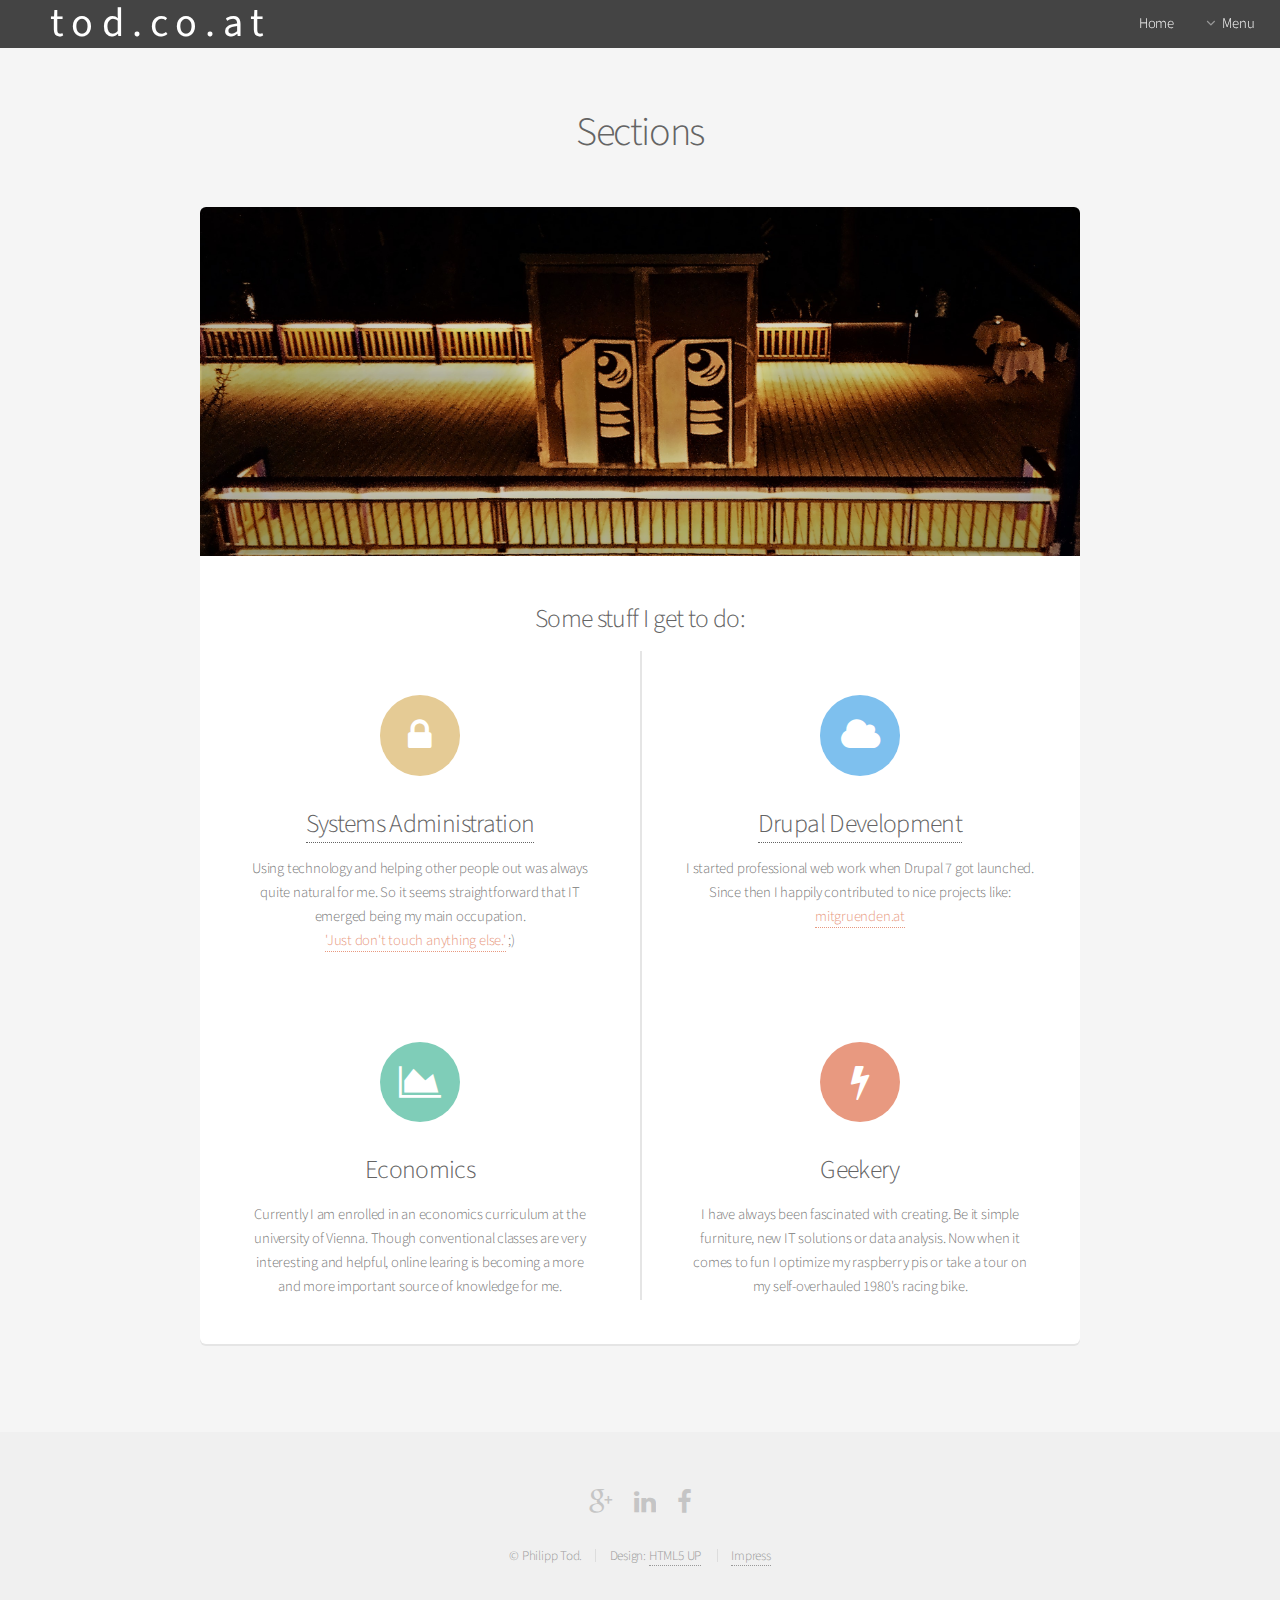
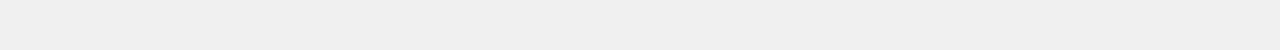
<file: sections.html>
<!DOCTYPE HTML>
<!--
	Alpha by HTML5 UP
	html5up.net | @n33co
	Free for personal and commercial use under the CCA 3.0 license (html5up.net/license)
-->
<html>
	<head>
		<title>Sections - tod.co.at</title>
		<meta charset="utf-8" />
		<meta name="viewport" content="width=device-width, initial-scale=1" />
		<!--[if lte IE 8]><script src="assets/js/ie/html5shiv.js"></script><![endif]-->
		<link rel="stylesheet" href="assets/css/main.css" />
		<!--[if lte IE 8]><link rel="stylesheet" href="assets/css/ie8.css" /><![endif]-->
	</head>
	<body>
		<div id="page-wrapper">

			<!-- Header -->
				<header id="header">
					<h1><a href="index.html">tod.co.at</a></h1>
					<nav id="nav">
						<ul>
							<li><a href="index.html">Home</a></li>
							<li>
								<a href="#" class="icon fa-angle-down">Menu</a>
								<ul>
									<li><a href="about.html">About</a></li>
									<li><a href="impress.html">Impress</a></li>
									<!--<li><a href="contact.html">Contact</a></li>-->
									<li><a href="personal.html">Personal</a></li>
									<li><a href="sections.html">Sections</a></li>
									<li>
								</ul>
							</li>
						</ul>
					</nav>
				</header>

			<!-- Main -->
				<section id="main" class="container">
					<header>
						<h2>Sections</h2>
					</header>
					<section class="box special features">
					<span class="image featured"><img src="images/watching_you1.jpg" alt="" /></span>
					<div>
						<h3>Some stuff I get to do:</h3>
					</div>
						<div class="features-row">

							<section>
								<span class="icon major fa-lock accent5"></span>
								<h3><a href="systems.html">Systems Administration</a></h3>
								<p>Using technology and helping other people out was always quite natural for me. So it seems straightforward that IT emerged being my main occupation.
								</br><a href="http://www.thinkgeek.com/product/e718/?pfm=Search&t=JUST%20DON%27T%20TOUCH%20ANYTHING%20ELSE.">'Just don't touch anything else.'</a> ;)</p>
							</section>
							<section>
								<span class="icon major fa-cloud accent4"></span>
								<h3><a href="drupal.html">Drupal Development</a></h3>
								<p>I started professional web work when Drupal 7 got launched. Since then I happily contributed to nice projects like:
								</br><a href="https://www.mitgruenden.at">mitgruenden.at</a></p>
							</section>
						</div>
						<div class="features-row">
							<section>
								<span class="icon major fa-area-chart accent3"></span>
								<h3>Economics</h3>
								<p>Currently I am enrolled in an economics curriculum at the university of Vienna. Though conventional classes are very interesting and helpful, online learing is becoming a more and more important source of knowledge for me.</p>
							</section>
							<section>
								<span class="icon major fa-bolt accent2"></span>
								<h3>Geekery</h3>
								<p>I have always been fascinated with creating. Be it simple furniture, new IT solutions or data analysis. Now when it comes to fun I optimize my raspberry pis or take a tour on my self-overhauled 1980's racing bike.</p>
							</section>
						</div>
						
					</section>

				</section>

			<!-- Footer -->
				<footer id="footer">
					<ul class="icons">
						<li><a href="https://plus.google.com" class="icon fa-google-plus"><span class="label">Google+</span></a></li>
						<li><a href="https://linkedin.com/in/philipp-t-85466027" class="icon fa-linkedin"><span class="label">Linkedin</span></a></li>
						<li><a href="https://facebook.com/philipp.tod" class="icon fa-facebook"><span class="label">Facebook</span></a></li>
					</ul>
					<ul class="copyright">
						<li>&copy; Philipp Tod.</li><li>Design: <a href="http://html5up.net">HTML5 UP</a></li>
						<li><a href="impress.html">Impress</a></li>
					</ul>
				</footer>

		</div>

		<!-- Scripts -->
			<script src="assets/js/jquery.min.js"></script>
			<script src="assets/js/jquery.dropotron.min.js"></script>
			<script src="assets/js/jquery.scrollgress.min.js"></script>
			<script src="assets/js/skel.min.js"></script>
			<script src="assets/js/util.js"></script>
			<!--[if lte IE 8]><script src="assets/js/ie/respond.min.js"></script><![endif]-->
			<script src="assets/js/main.js"></script>

	</body>
</html>
</file>
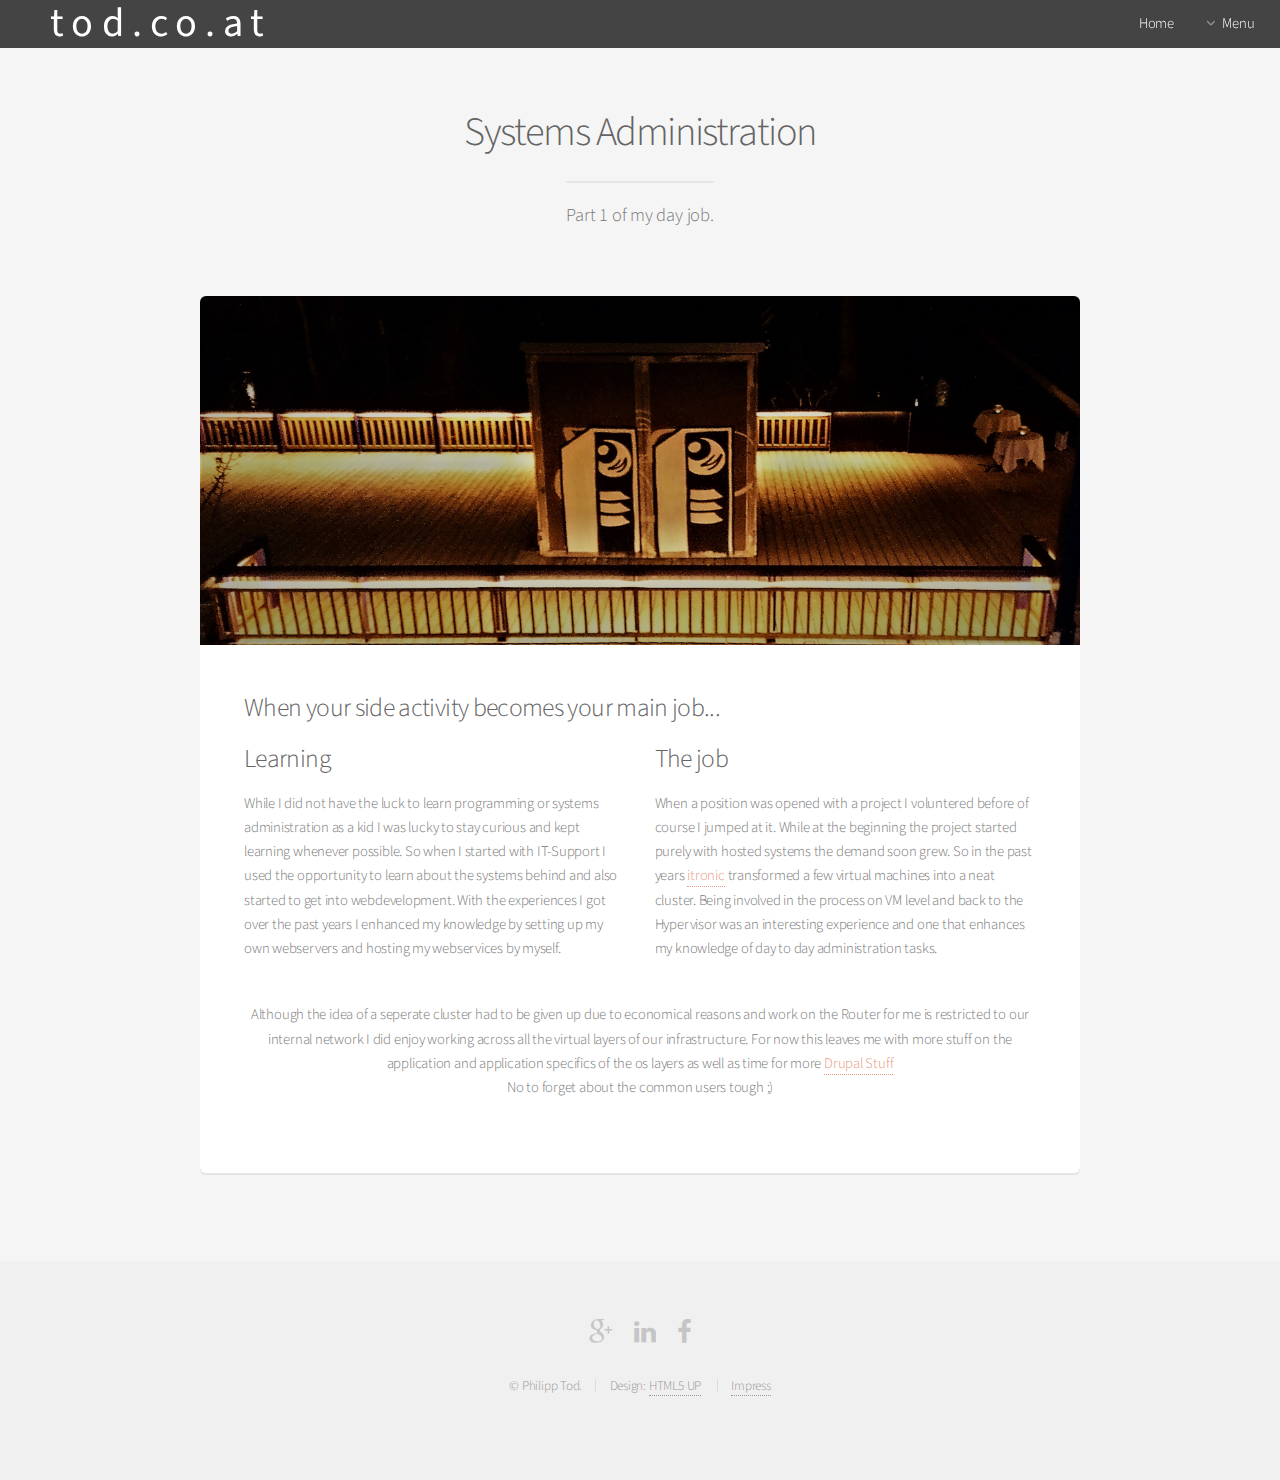
<file: systems.html>
<!DOCTYPE HTML>
<!--
	Alpha by HTML5 UP
	html5up.net | @n33co
	Free for personal and commercial use under the CCA 3.0 license (html5up.net/license)
-->
<html>
	<head>
		<title>Systems Administration - tod.co.at</title>
		<meta charset="utf-8" />
		<meta name="viewport" content="width=device-width, initial-scale=1" />
		<!--[if lte IE 8]><script src="assets/js/ie/html5shiv.js"></script><![endif]-->
		<link rel="stylesheet" href="assets/css/main.css" />
		<!--[if lte IE 8]><link rel="stylesheet" href="assets/css/ie8.css" /><![endif]-->
	</head>
	<body>
		<div id="page-wrapper">

			<!-- Header -->
				<header id="header">
					<h1><a href="index.html">tod.co.at</a></h1>
					<nav id="nav">
						<ul>
							<li><a href="index.html">Home</a></li>
							<li>
								<a href="#" class="icon fa-angle-down">Menu</a>
								<ul>
									<li><a href="about.html">About</a></li>
									<li><a href="impress.html">Impress</a></li>
									<!--<li><a href="contact.html">Contact</a></li>-->
									<li><a href="personal.html">Personal</a></li>
									<li><a href="sections.html">Sections</a></li>
								</ul>
							</li>
						</ul>
					</nav>
				</header>

			<!-- Main -->
				<section id="main" class="container">
					<header>
						<h2>Systems Administration</h2>
						<p>Part 1 of my day job.</p>
					</header>
					<div class="box">
						<span class="image featured"><img src="images/watching_you1.jpg" alt="" /></span>
                            <h3>When your side activity becomes your main job...</h3>
                            													
							<div class="row">

							<div class="6u 12u(mobilep)">
								<h3>Learning</h3>
								<p>While I did not have the luck to learn programming or systems administration as a kid I was lucky to stay curious and kept learning whenever possible.
								So when I started with IT-Support I used the opportunity to learn about the systems behind and also started to get into webdevelopment.
								With the experiences I got over the past years I enhanced my knowledge by setting up my own webservers and hosting my webservices by myself.</p>
							</div>
							<div class="6u 12u(mobilep)">
								<h3>The job</h3>
								<p>When a position was opened with a project I voluntered before of course I jumped at it.
								While at the beginning the project started purely with hosted systems the demand soon grew. So in the past years <a href="https://itronic.at/referenzen/29-hosting/37-genossenschaft-f%C3%BCr-gemeinwohl">itronic</a> transformed a few virtual machines into a neat cluster.
								Being involved in the process on VM level and back to the Hypervisor was an interesting experience and one that enhances my knowledge of day to day administration tasks.
								</p>								
							</div>
								
							</div>
							
							<div  class="center-block">
								<h3></h3>
								<p>Although the idea of a seperate cluster had to be given up due to economical reasons and work on the Router for me is restricted to our internal network I did enjoy working across all the virtual layers of our infrastructure.
								For now this leaves me with more stuff on the application and application specifics of the os layers as well as time for more <a href="drupal.html">Drupal Stuff</a>
								</br>No to forget about the common users tough ;)</p>
							
						</div>
					</div>
				</section>

			<!-- Footer -->
				<footer id="footer">
					<ul class="icons">
						<li><a href="https://plus.google.com" class="icon fa-google-plus"><span class="label">Google+</span></a></li>
						<li><a href="https://linkedin.com/in/philipp-t-85466027" class="icon fa-linkedin"><span class="label">Linkedin</span></a></li>
						<li><a href="https://facebook.com" class="icon fa-facebook"><span class="label">Facebook</span></a></li>
					</ul>
					<ul class="copyright">
						<li>&copy; Philipp Tod.</li><li>Design: <a href="http://html5up.net">HTML5 UP</a></li>
						<li><a href="impress.html">Impress</a></li>
					</ul>
				</footer>

		</div>

		<!-- Scripts -->
			<script src="assets/js/jquery.min.js"></script>
			<script src="assets/js/jquery.dropotron.min.js"></script>
			<script src="assets/js/jquery.scrollgress.min.js"></script>
			<script src="assets/js/skel.min.js"></script>
			<script src="assets/js/util.js"></script>
			<!--[if lte IE 8]><script src="assets/js/ie/respond.min.js"></script><![endif]-->
			<script src="assets/js/main.js"></script>

	</body>
</html>
</file>
<file: assets/css/ie8.css>
/*
	Alpha by HTML5 UP
	html5up.net | @n33co
	Free for personal and commercial use under the CCA 3.0 license (html5up.net/license)
*/

/* Basic */

	pre, code {
		position: relative;
		-ms-behavior: url("assets/js/ie/PIE.htc");
	}

/* Form */

	input[type="text"],
	input[type="password"],
	input[type="email"],
	select,
	textarea {
		position: relative;
		-ms-behavior: url("assets/js/ie/PIE.htc");
		line-height: 3em;
	}

	input[type="checkbox"],
	input[type="radio"] {
		opacity: 1;
		z-index: auto;
	}

		input[type="checkbox"] + label:before,
		input[type="radio"] + label:before {
			display: none;
		}

/* Button */

	input[type="submit"],
	input[type="reset"],
	input[type="button"],
	.button {
		position: relative;
		-ms-behavior: url("assets/js/ie/PIE.htc");
	}

		input[type="submit"].alt,
		input[type="reset"].alt,
		input[type="button"].alt,
		.button.alt {
			border: solid 2px #e5e5e5;
		}

/* Box */

	.box {
		position: relative;
		-ms-behavior: url("assets/js/ie/PIE.htc");
	}

		.box .image.featured {
			margin: 2em 0;
			width: 100%;
		}

/* Icon */

	.icon.major {
		position: relative;
		-ms-behavior: url("assets/js/ie/PIE.htc");
	}

/* Image */

	.image {
		position: relative;
		-ms-behavior: url("assets/js/ie/PIE.htc");
	}

		.image img {
			position: relative;
			-ms-behavior: url("assets/js/ie/PIE.htc");
		}

/* Header */

	#header nav > ul > li a {
		color: #fff;
		display: inline-block;
		text-decoration: none;
		border: 0;
	}

		#header nav > ul > li a.icon:before {
			color: #fff;
			margin-right: 0.5em;
		}

	#header.alt {
		color: #fff;
	}

		#header.alt nav > ul > li a:not(.button).icon:before {
			color: rgba(255, 255, 255, 0.75);
		}

		#header.alt nav > ul > li.active a:not(.button) {
			background-color: rgba(255, 255, 255, 0.2);
		}

	.dropotron {
		border: solid 1px #e5e5e5;
	}

		.dropotron.level-0 {
			margin-top: 0;
		}

			.dropotron.level-0:before {
				display: none;
			}

/* Banner */

	#banner {
		background-attachment: scroll;
		background-image: url("../../images/banner.jpg");
		background-position: auto;
		background-repeat: no-repeat;
		background-size: cover;
		-ms-behavior: url("assets/js/ie/backgroundsize.min.htc");
	}

		#banner input[type="submit"],
		#banner input[type="reset"],
		#banner input[type="button"],
		#banner .button {
			border: solid 2px #fff;
		}

/* Main */

	#main {
		position: relative;
		z-index: 1;
	}

/* CTA */

	#cta input[type="text"],
	#cta input[type="password"],
	#cta input[type="email"],
	#cta select,
	#cta textarea {
		background: #e89980;
		border: solid 2px #fff;
	}

	#cta .formerize-placeholder {
		color: #fff !important;
	}
</file>
<file: assets/css/main.css>
@import url("font-awesome.min.css");
@import url("http://fonts.googleapis.com/css?family=Source+Sans+Pro:300,400,300italic,400italic");

/*
	Alpha by HTML5 UP
	html5up.net | @n33co
	Free for personal and commercial use under the CCA 3.0 license (html5up.net/license)
*/

/* Reset */

	html, body, div, span, applet, object, iframe, h1, h2, h3, h4, h5, h6, p, blockquote, pre, a, abbr, acronym, address, big, cite, code, del, dfn, em, img, ins, kbd, q, s, samp, small, strike, strong, sub, sup, tt, var, b, u, i, center, dl, dt, dd, ol, ul, li, fieldset, form, label, legend, table, caption, tbody, tfoot, thead, tr, th, td, article, aside, canvas, details, embed, figure, figcaption, footer, header, hgroup, menu, nav, output, ruby, section, summary, time, mark, audio, video {
		margin: 0;
		padding: 0;
		border: 0;
		font-size: 100%;
		font: inherit;
		vertical-align: baseline;
	}

	article, aside, details, figcaption, figure, footer, header, hgroup, menu, nav, section {
		display: block;
	}

	body {
		line-height: 1;
	}

	ol, ul {
		list-style: none;
	}

	blockquote, q {
		quotes: none;
	}

	blockquote:before, blockquote:after, q:before, q:after {
		content: '';
		content: none;
	}

	table {
		border-collapse: collapse;
		border-spacing: 0;
	}

	body {
		-webkit-text-size-adjust: none;
	}

/* Box Model */

	*, *:before, *:after {
		-moz-box-sizing: border-box;
		-webkit-box-sizing: border-box;
		box-sizing: border-box;
	}

/* Containers */

	.container {
		margin-left: auto;
		margin-right: auto;
	}

	.container.\31 25\25 {
		width: 100%;
		max-width: 75em;
		min-width: 60em;
	}

	.container.\37 5\25 {
		width: 45em;
	}

	.container.\35 0\25 {
		width: 30em;
	}

	.container.\32 5\25 {
		width: 15em;
	}

	.container {
		width: 60em;
	}

	@media screen and (max-width: 1680px) {

		.container.\31 25\25 {
			width: 100%;
			max-width: 75em;
			min-width: 60em;
		}

		.container.\37 5\25 {
			width: 45em;
		}

		.container.\35 0\25 {
			width: 30em;
		}

		.container.\32 5\25 {
			width: 15em;
		}

		.container {
			width: 60em;
		}

	}

	@media screen and (max-width: 1280px) {

		.container.\31 25\25 {
			width: 100%;
			max-width: 75em;
			min-width: 60em;
		}

		.container.\37 5\25 {
			width: 45em;
		}

		.container.\35 0\25 {
			width: 30em;
		}

		.container.\32 5\25 {
			width: 15em;
		}

		.container {
			width: 60em;
		}

	}

	@media screen and (max-width: 980px) {

		.container.\31 25\25 {
			width: 100%;
			max-width: 112.5%;
			min-width: 90%;
		}

		.container.\37 5\25 {
			width: 67.5%;
		}

		.container.\35 0\25 {
			width: 45%;
		}

		.container.\32 5\25 {
			width: 22.5%;
		}

		.container {
			width: 90%;
		}

	}

	@media screen and (max-width: 840px) {

		.container.\31 25\25 {
			width: 100%;
			max-width: 112.5%;
			min-width: 90%;
		}

		.container.\37 5\25 {
			width: 67.5%;
		}

		.container.\35 0\25 {
			width: 45%;
		}

		.container.\32 5\25 {
			width: 22.5%;
		}

		.container {
			width: 90% !important;
		}

	}

	@media screen and (max-width: 736px) {

		.container.\31 25\25 {
			width: 100%;
			max-width: 125%;
			min-width: 100%;
		}

		.container.\37 5\25 {
			width: 75%;
		}

		.container.\35 0\25 {
			width: 50%;
		}

		.container.\32 5\25 {
			width: 25%;
		}

		.container {
			width: 100% !important;
		}

	}

	@media screen and (max-width: 480px) {

		.container.\31 25\25 {
			width: 100%;
			max-width: 125%;
			min-width: 100%;
		}

		.container.\37 5\25 {
			width: 75%;
		}

		.container.\35 0\25 {
			width: 50%;
		}

		.container.\32 5\25 {
			width: 25%;
		}

		.container {
			width: 100% !important;
		}

	}

/* Grid */

	.row {
		border-bottom: solid 1px transparent;
		-moz-box-sizing: border-box;
		-webkit-box-sizing: border-box;
		box-sizing: border-box;
	}

	.row > * {
		float: left;
		-moz-box-sizing: border-box;
		-webkit-box-sizing: border-box;
		box-sizing: border-box;
	}

	.row:after, .row:before {
		content: '';
		display: block;
		clear: both;
		height: 0;
	}

	.row.uniform > * > :first-child {
		margin-top: 0;
	}

	.row.uniform > * > :last-child {
		margin-bottom: 0;
	}

	.row.\30 \25 > * {
		padding: 0 0 0 0em;
	}

	.row.\30 \25 {
		margin: 0 0 -1px 0em;
	}

	.row.uniform.\30 \25 > * {
		padding: 0em 0 0 0em;
	}

	.row.uniform.\30 \25 {
		margin: 0em 0 -1px 0em;
	}

	.row > * {
		padding: 0 0 0 2em;
	}

	.row {
		margin: 0 0 -1px -2em;
	}

	.row.uniform > * {
		padding: 2em 0 0 2em;
	}

	.row.uniform {
		margin: -2em 0 -1px -2em;
	}

	.row.\32 00\25 > * {
		padding: 0 0 0 4em;
	}

	.row.\32 00\25 {
		margin: 0 0 -1px -4em;
	}

	.row.uniform.\32 00\25 > * {
		padding: 4em 0 0 4em;
	}

	.row.uniform.\32 00\25 {
		margin: -4em 0 -1px -4em;
	}

	.row.\31 50\25 > * {
		padding: 0 0 0 3em;
	}

	.row.\31 50\25 {
		margin: 0 0 -1px -3em;
	}

	.row.uniform.\31 50\25 > * {
		padding: 3em 0 0 3em;
	}

	.row.uniform.\31 50\25 {
		margin: -3em 0 -1px -3em;
	}

	.row.\35 0\25 > * {
		padding: 0 0 0 1em;
	}

	.row.\35 0\25 {
		margin: 0 0 -1px -1em;
	}

	.row.uniform.\35 0\25 > * {
		padding: 1em 0 0 1em;
	}

	.row.uniform.\35 0\25 {
		margin: -1em 0 -1px -1em;
	}

	.row.\32 5\25 > * {
		padding: 0 0 0 0.5em;
	}

	.row.\32 5\25 {
		margin: 0 0 -1px -0.5em;
	}

	.row.uniform.\32 5\25 > * {
		padding: 0.5em 0 0 0.5em;
	}

	.row.uniform.\32 5\25 {
		margin: -0.5em 0 -1px -0.5em;
	}

	.\31 2u, .\31 2u\24 {
		width: 100%;
		clear: none;
		margin-left: 0;
	}

	.\31 1u, .\31 1u\24 {
		width: 91.6666666667%;
		clear: none;
		margin-left: 0;
	}

	.\31 0u, .\31 0u\24 {
		width: 83.3333333333%;
		clear: none;
		margin-left: 0;
	}

	.\39 u, .\39 u\24 {
		width: 75%;
		clear: none;
		margin-left: 0;
	}

	.\38 u, .\38 u\24 {
		width: 66.6666666667%;
		clear: none;
		margin-left: 0;
	}

	.\37 u, .\37 u\24 {
		width: 58.3333333333%;
		clear: none;
		margin-left: 0;
	}

	.\36 u, .\36 u\24 {
		width: 50%;
		clear: none;
		margin-left: 0;
	}

	.\35 u, .\35 u\24 {
		width: 41.6666666667%;
		clear: none;
		margin-left: 0;
	}

	.\34 u, .\34 u\24 {
		width: 33.3333333333%;
		clear: none;
		margin-left: 0;
	}

	.\33 u, .\33 u\24 {
		width: 25%;
		clear: none;
		margin-left: 0;
	}

	.\32 u, .\32 u\24 {
		width: 16.6666666667%;
		clear: none;
		margin-left: 0;
	}

	.\31 u, .\31 u\24 {
		width: 8.3333333333%;
		clear: none;
		margin-left: 0;
	}

	.\31 2u\24 + *,
	.\31 1u\24 + *,
	.\31 0u\24 + *,
	.\39 u\24 + *,
	.\38 u\24 + *,
	.\37 u\24 + *,
	.\36 u\24 + *,
	.\35 u\24 + *,
	.\34 u\24 + *,
	.\33 u\24 + *,
	.\32 u\24 + *,
	.\31 u\24 + * {
		clear: left;
	}

	.\-11u {
		margin-left: 91.66667%;
	}

	.\-10u {
		margin-left: 83.33333%;
	}

	.\-9u {
		margin-left: 75%;
	}

	.\-8u {
		margin-left: 66.66667%;
	}

	.\-7u {
		margin-left: 58.33333%;
	}

	.\-6u {
		margin-left: 50%;
	}

	.\-5u {
		margin-left: 41.66667%;
	}

	.\-4u {
		margin-left: 33.33333%;
	}

	.\-3u {
		margin-left: 25%;
	}

	.\-2u {
		margin-left: 16.66667%;
	}

	.\-1u {
		margin-left: 8.33333%;
	}

	@media screen and (max-width: 1680px) {

		.row > * {
			padding: 0 0 0 2em;
		}

		.row {
			margin: 0 0 -1px -2em;
		}

		.row.uniform > * {
			padding: 2em 0 0 2em;
		}

		.row.uniform {
			margin: -2em 0 -1px -2em;
		}

		.row.\32 00\25 > * {
			padding: 0 0 0 4em;
		}

		.row.\32 00\25 {
			margin: 0 0 -1px -4em;
		}

		.row.uniform.\32 00\25 > * {
			padding: 4em 0 0 4em;
		}

		.row.uniform.\32 00\25 {
			margin: -4em 0 -1px -4em;
		}

		.row.\31 50\25 > * {
			padding: 0 0 0 3em;
		}

		.row.\31 50\25 {
			margin: 0 0 -1px -3em;
		}

		.row.uniform.\31 50\25 > * {
			padding: 3em 0 0 3em;
		}

		.row.uniform.\31 50\25 {
			margin: -3em 0 -1px -3em;
		}

		.row.\35 0\25 > * {
			padding: 0 0 0 1em;
		}

		.row.\35 0\25 {
			margin: 0 0 -1px -1em;
		}

		.row.uniform.\35 0\25 > * {
			padding: 1em 0 0 1em;
		}

		.row.uniform.\35 0\25 {
			margin: -1em 0 -1px -1em;
		}

		.row.\32 5\25 > * {
			padding: 0 0 0 0.5em;
		}

		.row.\32 5\25 {
			margin: 0 0 -1px -0.5em;
		}

		.row.uniform.\32 5\25 > * {
			padding: 0.5em 0 0 0.5em;
		}

		.row.uniform.\32 5\25 {
			margin: -0.5em 0 -1px -0.5em;
		}

		.\31 2u\28wide\29, .\31 2u\24\28wide\29 {
			width: 100%;
			clear: none;
			margin-left: 0;
		}

		.\31 1u\28wide\29, .\31 1u\24\28wide\29 {
			width: 91.6666666667%;
			clear: none;
			margin-left: 0;
		}

		.\31 0u\28wide\29, .\31 0u\24\28wide\29 {
			width: 83.3333333333%;
			clear: none;
			margin-left: 0;
		}

		.\39 u\28wide\29, .\39 u\24\28wide\29 {
			width: 75%;
			clear: none;
			margin-left: 0;
		}

		.\38 u\28wide\29, .\38 u\24\28wide\29 {
			width: 66.6666666667%;
			clear: none;
			margin-left: 0;
		}

		.\37 u\28wide\29, .\37 u\24\28wide\29 {
			width: 58.3333333333%;
			clear: none;
			margin-left: 0;
		}

		.\36 u\28wide\29, .\36 u\24\28wide\29 {
			width: 50%;
			clear: none;
			margin-left: 0;
		}

		.\35 u\28wide\29, .\35 u\24\28wide\29 {
			width: 41.6666666667%;
			clear: none;
			margin-left: 0;
		}

		.\34 u\28wide\29, .\34 u\24\28wide\29 {
			width: 33.3333333333%;
			clear: none;
			margin-left: 0;
		}

		.\33 u\28wide\29, .\33 u\24\28wide\29 {
			width: 25%;
			clear: none;
			margin-left: 0;
		}

		.\32 u\28wide\29, .\32 u\24\28wide\29 {
			width: 16.6666666667%;
			clear: none;
			margin-left: 0;
		}

		.\31 u\28wide\29, .\31 u\24\28wide\29 {
			width: 8.3333333333%;
			clear: none;
			margin-left: 0;
		}

		.\31 2u\24\28wide\29 + *,
		.\31 1u\24\28wide\29 + *,
		.\31 0u\24\28wide\29 + *,
		.\39 u\24\28wide\29 + *,
		.\38 u\24\28wide\29 + *,
		.\37 u\24\28wide\29 + *,
		.\36 u\24\28wide\29 + *,
		.\35 u\24\28wide\29 + *,
		.\34 u\24\28wide\29 + *,
		.\33 u\24\28wide\29 + *,
		.\32 u\24\28wide\29 + *,
		.\31 u\24\28wide\29 + * {
			clear: left;
		}

		.\-11u\28wide\29 {
			margin-left: 91.66667%;
		}

		.\-10u\28wide\29 {
			margin-left: 83.33333%;
		}

		.\-9u\28wide\29 {
			margin-left: 75%;
		}

		.\-8u\28wide\29 {
			margin-left: 66.66667%;
		}

		.\-7u\28wide\29 {
			margin-left: 58.33333%;
		}

		.\-6u\28wide\29 {
			margin-left: 50%;
		}

		.\-5u\28wide\29 {
			margin-left: 41.66667%;
		}

		.\-4u\28wide\29 {
			margin-left: 33.33333%;
		}

		.\-3u\28wide\29 {
			margin-left: 25%;
		}

		.\-2u\28wide\29 {
			margin-left: 16.66667%;
		}

		.\-1u\28wide\29 {
			margin-left: 8.33333%;
		}

	}

	@media screen and (max-width: 1280px) {

		.row > * {
			padding: 0 0 0 2em;
		}

		.row {
			margin: 0 0 -1px -2em;
		}

		.row.uniform > * {
			padding: 2em 0 0 2em;
		}

		.row.uniform {
			margin: -2em 0 -1px -2em;
		}

		.row.\32 00\25 > * {
			padding: 0 0 0 4em;
		}

		.row.\32 00\25 {
			margin: 0 0 -1px -4em;
		}

		.row.uniform.\32 00\25 > * {
			padding: 4em 0 0 4em;
		}

		.row.uniform.\32 00\25 {
			margin: -4em 0 -1px -4em;
		}

		.row.\31 50\25 > * {
			padding: 0 0 0 3em;
		}

		.row.\31 50\25 {
			margin: 0 0 -1px -3em;
		}

		.row.uniform.\31 50\25 > * {
			padding: 3em 0 0 3em;
		}

		.row.uniform.\31 50\25 {
			margin: -3em 0 -1px -3em;
		}

		.row.\35 0\25 > * {
			padding: 0 0 0 1em;
		}

		.row.\35 0\25 {
			margin: 0 0 -1px -1em;
		}

		.row.uniform.\35 0\25 > * {
			padding: 1em 0 0 1em;
		}

		.row.uniform.\35 0\25 {
			margin: -1em 0 -1px -1em;
		}

		.row.\32 5\25 > * {
			padding: 0 0 0 0.5em;
		}

		.row.\32 5\25 {
			margin: 0 0 -1px -0.5em;
		}

		.row.uniform.\32 5\25 > * {
			padding: 0.5em 0 0 0.5em;
		}

		.row.uniform.\32 5\25 {
			margin: -0.5em 0 -1px -0.5em;
		}

		.\31 2u\28normal\29, .\31 2u\24\28normal\29 {
			width: 100%;
			clear: none;
			margin-left: 0;
		}

		.\31 1u\28normal\29, .\31 1u\24\28normal\29 {
			width: 91.6666666667%;
			clear: none;
			margin-left: 0;
		}

		.\31 0u\28normal\29, .\31 0u\24\28normal\29 {
			width: 83.3333333333%;
			clear: none;
			margin-left: 0;
		}

		.\39 u\28normal\29, .\39 u\24\28normal\29 {
			width: 75%;
			clear: none;
			margin-left: 0;
		}

		.\38 u\28normal\29, .\38 u\24\28normal\29 {
			width: 66.6666666667%;
			clear: none;
			margin-left: 0;
		}

		.\37 u\28normal\29, .\37 u\24\28normal\29 {
			width: 58.3333333333%;
			clear: none;
			margin-left: 0;
		}

		.\36 u\28normal\29, .\36 u\24\28normal\29 {
			width: 50%;
			clear: none;
			margin-left: 0;
		}

		.\35 u\28normal\29, .\35 u\24\28normal\29 {
			width: 41.6666666667%;
			clear: none;
			margin-left: 0;
		}

		.\34 u\28normal\29, .\34 u\24\28normal\29 {
			width: 33.3333333333%;
			clear: none;
			margin-left: 0;
		}

		.\33 u\28normal\29, .\33 u\24\28normal\29 {
			width: 25%;
			clear: none;
			margin-left: 0;
		}

		.\32 u\28normal\29, .\32 u\24\28normal\29 {
			width: 16.6666666667%;
			clear: none;
			margin-left: 0;
		}

		.\31 u\28normal\29, .\31 u\24\28normal\29 {
			width: 8.3333333333%;
			clear: none;
			margin-left: 0;
		}

		.\31 2u\24\28normal\29 + *,
		.\31 1u\24\28normal\29 + *,
		.\31 0u\24\28normal\29 + *,
		.\39 u\24\28normal\29 + *,
		.\38 u\24\28normal\29 + *,
		.\37 u\24\28normal\29 + *,
		.\36 u\24\28normal\29 + *,
		.\35 u\24\28normal\29 + *,
		.\34 u\24\28normal\29 + *,
		.\33 u\24\28normal\29 + *,
		.\32 u\24\28normal\29 + *,
		.\31 u\24\28normal\29 + * {
			clear: left;
		}

		.\-11u\28normal\29 {
			margin-left: 91.66667%;
		}

		.\-10u\28normal\29 {
			margin-left: 83.33333%;
		}

		.\-9u\28normal\29 {
			margin-left: 75%;
		}

		.\-8u\28normal\29 {
			margin-left: 66.66667%;
		}

		.\-7u\28normal\29 {
			margin-left: 58.33333%;
		}

		.\-6u\28normal\29 {
			margin-left: 50%;
		}

		.\-5u\28normal\29 {
			margin-left: 41.66667%;
		}

		.\-4u\28normal\29 {
			margin-left: 33.33333%;
		}

		.\-3u\28normal\29 {
			margin-left: 25%;
		}

		.\-2u\28normal\29 {
			margin-left: 16.66667%;
		}

		.\-1u\28normal\29 {
			margin-left: 8.33333%;
		}

	}

	@media screen and (max-width: 980px) {

		.row > * {
			padding: 0 0 0 2em;
		}

		.row {
			margin: 0 0 -1px -2em;
		}

		.row.uniform > * {
			padding: 2em 0 0 2em;
		}

		.row.uniform {
			margin: -2em 0 -1px -2em;
		}

		.row.\32 00\25 > * {
			padding: 0 0 0 4em;
		}

		.row.\32 00\25 {
			margin: 0 0 -1px -4em;
		}

		.row.uniform.\32 00\25 > * {
			padding: 4em 0 0 4em;
		}

		.row.uniform.\32 00\25 {
			margin: -4em 0 -1px -4em;
		}

		.row.\31 50\25 > * {
			padding: 0 0 0 3em;
		}

		.row.\31 50\25 {
			margin: 0 0 -1px -3em;
		}

		.row.uniform.\31 50\25 > * {
			padding: 3em 0 0 3em;
		}

		.row.uniform.\31 50\25 {
			margin: -3em 0 -1px -3em;
		}

		.row.\35 0\25 > * {
			padding: 0 0 0 1em;
		}

		.row.\35 0\25 {
			margin: 0 0 -1px -1em;
		}

		.row.uniform.\35 0\25 > * {
			padding: 1em 0 0 1em;
		}

		.row.uniform.\35 0\25 {
			margin: -1em 0 -1px -1em;
		}

		.row.\32 5\25 > * {
			padding: 0 0 0 0.5em;
		}

		.row.\32 5\25 {
			margin: 0 0 -1px -0.5em;
		}

		.row.uniform.\32 5\25 > * {
			padding: 0.5em 0 0 0.5em;
		}

		.row.uniform.\32 5\25 {
			margin: -0.5em 0 -1px -0.5em;
		}

		.\31 2u\28narrow\29, .\31 2u\24\28narrow\29 {
			width: 100%;
			clear: none;
			margin-left: 0;
		}

		.\31 1u\28narrow\29, .\31 1u\24\28narrow\29 {
			width: 91.6666666667%;
			clear: none;
			margin-left: 0;
		}

		.\31 0u\28narrow\29, .\31 0u\24\28narrow\29 {
			width: 83.3333333333%;
			clear: none;
			margin-left: 0;
		}

		.\39 u\28narrow\29, .\39 u\24\28narrow\29 {
			width: 75%;
			clear: none;
			margin-left: 0;
		}

		.\38 u\28narrow\29, .\38 u\24\28narrow\29 {
			width: 66.6666666667%;
			clear: none;
			margin-left: 0;
		}

		.\37 u\28narrow\29, .\37 u\24\28narrow\29 {
			width: 58.3333333333%;
			clear: none;
			margin-left: 0;
		}

		.\36 u\28narrow\29, .\36 u\24\28narrow\29 {
			width: 50%;
			clear: none;
			margin-left: 0;
		}

		.\35 u\28narrow\29, .\35 u\24\28narrow\29 {
			width: 41.6666666667%;
			clear: none;
			margin-left: 0;
		}

		.\34 u\28narrow\29, .\34 u\24\28narrow\29 {
			width: 33.3333333333%;
			clear: none;
			margin-left: 0;
		}

		.\33 u\28narrow\29, .\33 u\24\28narrow\29 {
			width: 25%;
			clear: none;
			margin-left: 0;
		}

		.\32 u\28narrow\29, .\32 u\24\28narrow\29 {
			width: 16.6666666667%;
			clear: none;
			margin-left: 0;
		}

		.\31 u\28narrow\29, .\31 u\24\28narrow\29 {
			width: 8.3333333333%;
			clear: none;
			margin-left: 0;
		}

		.\31 2u\24\28narrow\29 + *,
		.\31 1u\24\28narrow\29 + *,
		.\31 0u\24\28narrow\29 + *,
		.\39 u\24\28narrow\29 + *,
		.\38 u\24\28narrow\29 + *,
		.\37 u\24\28narrow\29 + *,
		.\36 u\24\28narrow\29 + *,
		.\35 u\24\28narrow\29 + *,
		.\34 u\24\28narrow\29 + *,
		.\33 u\24\28narrow\29 + *,
		.\32 u\24\28narrow\29 + *,
		.\31 u\24\28narrow\29 + * {
			clear: left;
		}

		.\-11u\28narrow\29 {
			margin-left: 91.66667%;
		}

		.\-10u\28narrow\29 {
			margin-left: 83.33333%;
		}

		.\-9u\28narrow\29 {
			margin-left: 75%;
		}

		.\-8u\28narrow\29 {
			margin-left: 66.66667%;
		}

		.\-7u\28narrow\29 {
			margin-left: 58.33333%;
		}

		.\-6u\28narrow\29 {
			margin-left: 50%;
		}

		.\-5u\28narrow\29 {
			margin-left: 41.66667%;
		}

		.\-4u\28narrow\29 {
			margin-left: 33.33333%;
		}

		.\-3u\28narrow\29 {
			margin-left: 25%;
		}

		.\-2u\28narrow\29 {
			margin-left: 16.66667%;
		}

		.\-1u\28narrow\29 {
			margin-left: 8.33333%;
		}

	}

	@media screen and (max-width: 840px) {

		.row > * {
			padding: 0 0 0 2em;
		}

		.row {
			margin: 0 0 -1px -2em;
		}

		.row.uniform > * {
			padding: 2em 0 0 2em;
		}

		.row.uniform {
			margin: -2em 0 -1px -2em;
		}

		.row.\32 00\25 > * {
			padding: 0 0 0 4em;
		}

		.row.\32 00\25 {
			margin: 0 0 -1px -4em;
		}

		.row.uniform.\32 00\25 > * {
			padding: 4em 0 0 4em;
		}

		.row.uniform.\32 00\25 {
			margin: -4em 0 -1px -4em;
		}

		.row.\31 50\25 > * {
			padding: 0 0 0 3em;
		}

		.row.\31 50\25 {
			margin: 0 0 -1px -3em;
		}

		.row.uniform.\31 50\25 > * {
			padding: 3em 0 0 3em;
		}

		.row.uniform.\31 50\25 {
			margin: -3em 0 -1px -3em;
		}

		.row.\35 0\25 > * {
			padding: 0 0 0 1em;
		}

		.row.\35 0\25 {
			margin: 0 0 -1px -1em;
		}

		.row.uniform.\35 0\25 > * {
			padding: 1em 0 0 1em;
		}

		.row.uniform.\35 0\25 {
			margin: -1em 0 -1px -1em;
		}

		.row.\32 5\25 > * {
			padding: 0 0 0 0.5em;
		}

		.row.\32 5\25 {
			margin: 0 0 -1px -0.5em;
		}

		.row.uniform.\32 5\25 > * {
			padding: 0.5em 0 0 0.5em;
		}

		.row.uniform.\32 5\25 {
			margin: -0.5em 0 -1px -0.5em;
		}

		.\31 2u\28narrower\29, .\31 2u\24\28narrower\29 {
			width: 100%;
			clear: none;
			margin-left: 0;
		}

		.\31 1u\28narrower\29, .\31 1u\24\28narrower\29 {
			width: 91.6666666667%;
			clear: none;
			margin-left: 0;
		}

		.\31 0u\28narrower\29, .\31 0u\24\28narrower\29 {
			width: 83.3333333333%;
			clear: none;
			margin-left: 0;
		}

		.\39 u\28narrower\29, .\39 u\24\28narrower\29 {
			width: 75%;
			clear: none;
			margin-left: 0;
		}

		.\38 u\28narrower\29, .\38 u\24\28narrower\29 {
			width: 66.6666666667%;
			clear: none;
			margin-left: 0;
		}

		.\37 u\28narrower\29, .\37 u\24\28narrower\29 {
			width: 58.3333333333%;
			clear: none;
			margin-left: 0;
		}

		.\36 u\28narrower\29, .\36 u\24\28narrower\29 {
			width: 50%;
			clear: none;
			margin-left: 0;
		}

		.\35 u\28narrower\29, .\35 u\24\28narrower\29 {
			width: 41.6666666667%;
			clear: none;
			margin-left: 0;
		}

		.\34 u\28narrower\29, .\34 u\24\28narrower\29 {
			width: 33.3333333333%;
			clear: none;
			margin-left: 0;
		}

		.\33 u\28narrower\29, .\33 u\24\28narrower\29 {
			width: 25%;
			clear: none;
			margin-left: 0;
		}

		.\32 u\28narrower\29, .\32 u\24\28narrower\29 {
			width: 16.6666666667%;
			clear: none;
			margin-left: 0;
		}

		.\31 u\28narrower\29, .\31 u\24\28narrower\29 {
			width: 8.3333333333%;
			clear: none;
			margin-left: 0;
		}

		.\31 2u\24\28narrower\29 + *,
		.\31 1u\24\28narrower\29 + *,
		.\31 0u\24\28narrower\29 + *,
		.\39 u\24\28narrower\29 + *,
		.\38 u\24\28narrower\29 + *,
		.\37 u\24\28narrower\29 + *,
		.\36 u\24\28narrower\29 + *,
		.\35 u\24\28narrower\29 + *,
		.\34 u\24\28narrower\29 + *,
		.\33 u\24\28narrower\29 + *,
		.\32 u\24\28narrower\29 + *,
		.\31 u\24\28narrower\29 + * {
			clear: left;
		}

		.\-11u\28narrower\29 {
			margin-left: 91.66667%;
		}

		.\-10u\28narrower\29 {
			margin-left: 83.33333%;
		}

		.\-9u\28narrower\29 {
			margin-left: 75%;
		}

		.\-8u\28narrower\29 {
			margin-left: 66.66667%;
		}

		.\-7u\28narrower\29 {
			margin-left: 58.33333%;
		}

		.\-6u\28narrower\29 {
			margin-left: 50%;
		}

		.\-5u\28narrower\29 {
			margin-left: 41.66667%;
		}

		.\-4u\28narrower\29 {
			margin-left: 33.33333%;
		}

		.\-3u\28narrower\29 {
			margin-left: 25%;
		}

		.\-2u\28narrower\29 {
			margin-left: 16.66667%;
		}

		.\-1u\28narrower\29 {
			margin-left: 8.33333%;
		}

	}

	@media screen and (max-width: 736px) {

		.row > * {
			padding: 0 0 0 2em;
		}

		.row {
			margin: 0 0 -1px -2em;
		}

		.row.uniform > * {
			padding: 2em 0 0 2em;
		}

		.row.uniform {
			margin: -2em 0 -1px -2em;
		}

		.row.\32 00\25 > * {
			padding: 0 0 0 4em;
		}

		.row.\32 00\25 {
			margin: 0 0 -1px -4em;
		}

		.row.uniform.\32 00\25 > * {
			padding: 4em 0 0 4em;
		}

		.row.uniform.\32 00\25 {
			margin: -4em 0 -1px -4em;
		}

		.row.\31 50\25 > * {
			padding: 0 0 0 3em;
		}

		.row.\31 50\25 {
			margin: 0 0 -1px -3em;
		}

		.row.uniform.\31 50\25 > * {
			padding: 3em 0 0 3em;
		}

		.row.uniform.\31 50\25 {
			margin: -3em 0 -1px -3em;
		}

		.row.\35 0\25 > * {
			padding: 0 0 0 1em;
		}

		.row.\35 0\25 {
			margin: 0 0 -1px -1em;
		}

		.row.uniform.\35 0\25 > * {
			padding: 1em 0 0 1em;
		}

		.row.uniform.\35 0\25 {
			margin: -1em 0 -1px -1em;
		}

		.row.\32 5\25 > * {
			padding: 0 0 0 0.5em;
		}

		.row.\32 5\25 {
			margin: 0 0 -1px -0.5em;
		}

		.row.uniform.\32 5\25 > * {
			padding: 0.5em 0 0 0.5em;
		}

		.row.uniform.\32 5\25 {
			margin: -0.5em 0 -1px -0.5em;
		}

		.\31 2u\28mobile\29, .\31 2u\24\28mobile\29 {
			width: 100%;
			clear: none;
			margin-left: 0;
		}

		.\31 1u\28mobile\29, .\31 1u\24\28mobile\29 {
			width: 91.6666666667%;
			clear: none;
			margin-left: 0;
		}

		.\31 0u\28mobile\29, .\31 0u\24\28mobile\29 {
			width: 83.3333333333%;
			clear: none;
			margin-left: 0;
		}

		.\39 u\28mobile\29, .\39 u\24\28mobile\29 {
			width: 75%;
			clear: none;
			margin-left: 0;
		}

		.\38 u\28mobile\29, .\38 u\24\28mobile\29 {
			width: 66.6666666667%;
			clear: none;
			margin-left: 0;
		}

		.\37 u\28mobile\29, .\37 u\24\28mobile\29 {
			width: 58.3333333333%;
			clear: none;
			margin-left: 0;
		}

		.\36 u\28mobile\29, .\36 u\24\28mobile\29 {
			width: 50%;
			clear: none;
			margin-left: 0;
		}

		.\35 u\28mobile\29, .\35 u\24\28mobile\29 {
			width: 41.6666666667%;
			clear: none;
			margin-left: 0;
		}

		.\34 u\28mobile\29, .\34 u\24\28mobile\29 {
			width: 33.3333333333%;
			clear: none;
			margin-left: 0;
		}

		.\33 u\28mobile\29, .\33 u\24\28mobile\29 {
			width: 25%;
			clear: none;
			margin-left: 0;
		}

		.\32 u\28mobile\29, .\32 u\24\28mobile\29 {
			width: 16.6666666667%;
			clear: none;
			margin-left: 0;
		}

		.\31 u\28mobile\29, .\31 u\24\28mobile\29 {
			width: 8.3333333333%;
			clear: none;
			margin-left: 0;
		}

		.\31 2u\24\28mobile\29 + *,
		.\31 1u\24\28mobile\29 + *,
		.\31 0u\24\28mobile\29 + *,
		.\39 u\24\28mobile\29 + *,
		.\38 u\24\28mobile\29 + *,
		.\37 u\24\28mobile\29 + *,
		.\36 u\24\28mobile\29 + *,
		.\35 u\24\28mobile\29 + *,
		.\34 u\24\28mobile\29 + *,
		.\33 u\24\28mobile\29 + *,
		.\32 u\24\28mobile\29 + *,
		.\31 u\24\28mobile\29 + * {
			clear: left;
		}

		.\-11u\28mobile\29 {
			margin-left: 91.66667%;
		}

		.\-10u\28mobile\29 {
			margin-left: 83.33333%;
		}

		.\-9u\28mobile\29 {
			margin-left: 75%;
		}

		.\-8u\28mobile\29 {
			margin-left: 66.66667%;
		}

		.\-7u\28mobile\29 {
			margin-left: 58.33333%;
		}

		.\-6u\28mobile\29 {
			margin-left: 50%;
		}

		.\-5u\28mobile\29 {
			margin-left: 41.66667%;
		}

		.\-4u\28mobile\29 {
			margin-left: 33.33333%;
		}

		.\-3u\28mobile\29 {
			margin-left: 25%;
		}

		.\-2u\28mobile\29 {
			margin-left: 16.66667%;
		}

		.\-1u\28mobile\29 {
			margin-left: 8.33333%;
		}

	}

	@media screen and (max-width: 480px) {

		.row > * {
			padding: 0 0 0 2em;
		}

		.row {
			margin: 0 0 -1px -2em;
		}

		.row.uniform > * {
			padding: 2em 0 0 2em;
		}

		.row.uniform {
			margin: -2em 0 -1px -2em;
		}

		.row.\32 00\25 > * {
			padding: 0 0 0 4em;
		}

		.row.\32 00\25 {
			margin: 0 0 -1px -4em;
		}

		.row.uniform.\32 00\25 > * {
			padding: 4em 0 0 4em;
		}

		.row.uniform.\32 00\25 {
			margin: -4em 0 -1px -4em;
		}

		.row.\31 50\25 > * {
			padding: 0 0 0 3em;
		}

		.row.\31 50\25 {
			margin: 0 0 -1px -3em;
		}

		.row.uniform.\31 50\25 > * {
			padding: 3em 0 0 3em;
		}

		.row.uniform.\31 50\25 {
			margin: -3em 0 -1px -3em;
		}

		.row.\35 0\25 > * {
			padding: 0 0 0 1em;
		}

		.row.\35 0\25 {
			margin: 0 0 -1px -1em;
		}

		.row.uniform.\35 0\25 > * {
			padding: 1em 0 0 1em;
		}

		.row.uniform.\35 0\25 {
			margin: -1em 0 -1px -1em;
		}

		.row.\32 5\25 > * {
			padding: 0 0 0 0.5em;
		}

		.row.\32 5\25 {
			margin: 0 0 -1px -0.5em;
		}

		.row.uniform.\32 5\25 > * {
			padding: 0.5em 0 0 0.5em;
		}

		.row.uniform.\32 5\25 {
			margin: -0.5em 0 -1px -0.5em;
		}

		.\31 2u\28mobilep\29, .\31 2u\24\28mobilep\29 {
			width: 100%;
			clear: none;
			margin-left: 0;
		}

		.\31 1u\28mobilep\29, .\31 1u\24\28mobilep\29 {
			width: 91.6666666667%;
			clear: none;
			margin-left: 0;
		}

		.\31 0u\28mobilep\29, .\31 0u\24\28mobilep\29 {
			width: 83.3333333333%;
			clear: none;
			margin-left: 0;
		}

		.\39 u\28mobilep\29, .\39 u\24\28mobilep\29 {
			width: 75%;
			clear: none;
			margin-left: 0;
		}

		.\38 u\28mobilep\29, .\38 u\24\28mobilep\29 {
			width: 66.6666666667%;
			clear: none;
			margin-left: 0;
		}

		.\37 u\28mobilep\29, .\37 u\24\28mobilep\29 {
			width: 58.3333333333%;
			clear: none;
			margin-left: 0;
		}

		.\36 u\28mobilep\29, .\36 u\24\28mobilep\29 {
			width: 50%;
			clear: none;
			margin-left: 0;
		}

		.\35 u\28mobilep\29, .\35 u\24\28mobilep\29 {
			width: 41.6666666667%;
			clear: none;
			margin-left: 0;
		}

		.\34 u\28mobilep\29, .\34 u\24\28mobilep\29 {
			width: 33.3333333333%;
			clear: none;
			margin-left: 0;
		}

		.\33 u\28mobilep\29, .\33 u\24\28mobilep\29 {
			width: 25%;
			clear: none;
			margin-left: 0;
		}

		.\32 u\28mobilep\29, .\32 u\24\28mobilep\29 {
			width: 16.6666666667%;
			clear: none;
			margin-left: 0;
		}

		.\31 u\28mobilep\29, .\31 u\24\28mobilep\29 {
			width: 8.3333333333%;
			clear: none;
			margin-left: 0;
		}

		.\31 2u\24\28mobilep\29 + *,
		.\31 1u\24\28mobilep\29 + *,
		.\31 0u\24\28mobilep\29 + *,
		.\39 u\24\28mobilep\29 + *,
		.\38 u\24\28mobilep\29 + *,
		.\37 u\24\28mobilep\29 + *,
		.\36 u\24\28mobilep\29 + *,
		.\35 u\24\28mobilep\29 + *,
		.\34 u\24\28mobilep\29 + *,
		.\33 u\24\28mobilep\29 + *,
		.\32 u\24\28mobilep\29 + *,
		.\31 u\24\28mobilep\29 + * {
			clear: left;
		}

		.\-11u\28mobilep\29 {
			margin-left: 91.66667%;
		}

		.\-10u\28mobilep\29 {
			margin-left: 83.33333%;
		}

		.\-9u\28mobilep\29 {
			margin-left: 75%;
		}

		.\-8u\28mobilep\29 {
			margin-left: 66.66667%;
		}

		.\-7u\28mobilep\29 {
			margin-left: 58.33333%;
		}

		.\-6u\28mobilep\29 {
			margin-left: 50%;
		}

		.\-5u\28mobilep\29 {
			margin-left: 41.66667%;
		}

		.\-4u\28mobilep\29 {
			margin-left: 33.33333%;
		}

		.\-3u\28mobilep\29 {
			margin-left: 25%;
		}

		.\-2u\28mobilep\29 {
			margin-left: 16.66667%;
		}

		.\-1u\28mobilep\29 {
			margin-left: 8.33333%;
		}

	}

/* Basic */

	body {
		background: #f5f5f5;
	}

	body, input, select, textarea {
		color: #777;
		font-family: "Source Sans Pro", sans-serif;
		font-size: 16pt;
		font-weight: 300;
		line-height: 1.65em;
		letter-spacing: -0.015em;
	}

	a {
		-moz-transition: color 0.2s ease-in-out, border-bottom-color 0.2s ease-in-out;
		-webkit-transition: color 0.2s ease-in-out, border-bottom-color 0.2s ease-in-out;
		-ms-transition: color 0.2s ease-in-out, border-bottom-color 0.2s ease-in-out;
		transition: color 0.2s ease-in-out, border-bottom-color 0.2s ease-in-out;
		border-bottom: dotted 1px;
		color: #e89980;
		text-decoration: none;
	}

		a:hover {
			border-bottom-color: transparent;
		}

	strong, b {
		color: #646464;
		font-weight: 400;
	}

	em, i {
		font-style: italic;
	}

	p {
		margin: 0 0 2em 0;
	}

	h1, h2, h3, h4, h5, h6 {
		color: #646464;
		font-weight: 300;
		line-height: 1em;
		margin: 0 0 0.5em 0;
	}

		h1 a, h2 a, h3 a, h4 a, h5 a, h6 a {
			color: inherit;
			text-decoration: none;
		}
	h1 { 
		color: #fff;
		font-family: "Source Sans Pro", sans-serif;
		font-size: 2.75em;
		
		line-height: 1.5em;
		letter-spacing: 0.2em;
	}


	h2 {
		font-size: 2.25em;
		line-height: 1.5em;
		letter-spacing: -0.035em;
	}

	h3 {
		font-size: 1.75em;
		line-height: 1.5em;
		letter-spacing: -0.025em;
	}

	h4 {
		font-size: 1.1em;
		line-height: 1.5em;
		letter-spacing: 0;
	}

	h5 {
		font-size: 0.9em;
		line-height: 1.5em;
		letter-spacing: 0;
	}

	h6 {
		font-size: 0.7em;
		line-height: 1.5em;
		letter-spacing: 0;
	}

	sub {
		font-size: 0.8em;
		position: relative;
		top: 0.5em;
	}

	sup {
		font-size: 0.8em;
		position: relative;
		top: -0.5em;
	}

	hr {
		border: 0;
		border-bottom: solid 2px #e5e5e5;
		margin: 2em 0;
	}

		hr.major {
			margin: 3em 0;
		}

	blockquote {
		border-left: solid 4px #e5e5e5;
		font-style: italic;
		margin: 0 0 2em 0;
		padding: 0.5em 0 0.5em 2em;
	}

	pre {
		-webkit-overflow-scrolling: touch;
		background: #f8f8f8;
		border-radius: 6px;
		border: solid 1px #e5e5e5;
		font-family: monospace;
		font-size: 0.9em;
		line-height: 1.75em;
		margin: 0 0 2em 0;
		overflow-x: auto;
		padding: 1em 1.5em;
	}

	code {
		background: #f8f8f8;
		border-radius: 6px;
		border: solid 1px #e5e5e5;
		font-family: monospace;
		font-size: 0.9em;
		margin: 0 0.25em;
		padding: 0.25em 0.65em;
	}

	.align-left {
		text-align: left;
	}

	.align-center {
		text-align: center;
	}

	.align-right {
		text-align: right;
	}

/* Section/Article */

	section.special, article.special {
		text-align: center;
	}

	header p {
		color: #999;
		position: relative;
		margin: 0 0 1.5em 0;
		font-style: italic;
	}

	header h2 + p {
		font-size: 1.25em;
		margin-top: -1em;
		line-height: 1.5em;
	}

	header h3 + p {
		font-size: 1.1em;
		margin-top: -0.85em;
		line-height: 1.5em;
	}

	header h4 + p,
	header h5 + p,
	header h6 + p {
		font-size: 0.8em;
		margin-top: -0.5em;
		line-height: 1.5em;
	}

	header.major {
		padding: 1em 0;
		text-align: center;
	}

		header.major h2 {
			margin: 0;
		}

		header.major p {
			display: inline-block;
			border-top: solid 2px #e5e5e5;
			color: #777;
			margin: 1.5em 0 0 0;
			padding: 1.5em 0 0 0;
			font-style: normal;
		}

/* Form */

	form {
		margin: 0 0 2em 0;
	}

	label {
		color: #646464;
		display: block;
		font-size: 0.9em;
		font-weight: 300;
		margin: 0 0 1em 0;
	}

	input[type="text"],
	input[type="password"],
	input[type="email"],
	select,
	textarea {
		-moz-appearance: none;
		-webkit-appearance: none;
		-ms-appearance: none;
		appearance: none;
		background: #f8f8f8;
		border-radius: 6px;
		border: solid 1px #e5e5e5;
		color: inherit;
		display: block;
		outline: 0;
		padding: 0 1em;
		text-decoration: none;
		width: 100%;
	}

		input[type="text"]:invalid,
		input[type="password"]:invalid,
		input[type="email"]:invalid,
		select:invalid,
		textarea:invalid {
			box-shadow: none;
		}

		input[type="text"]:focus,
		input[type="password"]:focus,
		input[type="email"]:focus,
		select:focus,
		textarea:focus {
			border-color: #e89980;
			box-shadow: 0 0 0 2px #e89980;
		}

	.select-wrapper {
		text-decoration: none;
		display: block;
		position: relative;
	}

		.select-wrapper:before {
			-moz-osx-font-smoothing: grayscale;
			-webkit-font-smoothing: antialiased;
			font-family: FontAwesome;
			font-style: normal;
			font-weight: normal;
			text-transform: none !important;
		}

		.select-wrapper:before {
			color: #e5e5e5;
			content: '\f078';
			display: block;
			height: 3em;
			line-height: 3em;
			pointer-events: none;
			position: absolute;
			right: 0;
			text-align: center;
			top: 0;
			width: 3em;
		}

		.select-wrapper select::-ms-expand {
			display: none;
		}

	input[type="text"],
	input[type="password"],
	input[type="email"],
	select {
		height: 3em;
	}

	textarea {
		padding: 0.75em 1em;
	}

	input[type="checkbox"],
	input[type="radio"] {
		-moz-appearance: none;
		-webkit-appearance: none;
		-ms-appearance: none;
		appearance: none;
		display: block;
		float: left;
		margin-right: -2em;
		opacity: 0;
		width: 1em;
		z-index: -1;
	}

		input[type="checkbox"] + label,
		input[type="radio"] + label {
			text-decoration: none;
			color: #777;
			cursor: pointer;
			display: inline-block;
			font-size: 1em;
			font-weight: 300;
			padding-left: 2.55em;
			padding-right: 0.75em;
			position: relative;
		}

			input[type="checkbox"] + label:before,
			input[type="radio"] + label:before {
				-moz-osx-font-smoothing: grayscale;
				-webkit-font-smoothing: antialiased;
				font-family: FontAwesome;
				font-style: normal;
				font-weight: normal;
				text-transform: none !important;
			}

			input[type="checkbox"] + label:before,
			input[type="radio"] + label:before {
				background: #f8f8f8;
				border-radius: 6px;
				border: solid 1px #e5e5e5;
				content: '';
				display: inline-block;
				height: 1.8em;
				left: 0;
				line-height: 1.725em;
				position: absolute;
				text-align: center;
				top: 0;
				width: 1.8em;
			}

		input[type="checkbox"]:checked + label:before,
		input[type="radio"]:checked + label:before {
			background: #666;
			border-color: #666;
			color: #ffffff;
			content: '\f00c';
		}

		input[type="checkbox"]:focus + label:before,
		input[type="radio"]:focus + label:before {
			border-color: #e89980;
			box-shadow: 0 0 0 1px #e89980;
		}

	input[type="checkbox"] + label:before {
		border-radius: 6px;
	}

	input[type="radio"] + label:before {
		border-radius: 100%;
	}

	::-webkit-input-placeholder {
		color: #999 !important;
		opacity: 1.0;
	}

	:-moz-placeholder {
		color: #999 !important;
		opacity: 1.0;
	}

	::-moz-placeholder {
		color: #999 !important;
		opacity: 1.0;
	}

	:-ms-input-placeholder {
		color: #999 !important;
		opacity: 1.0;
	}

	.formerize-placeholder {
		color: #999 !important;
		opacity: 1.0;
	}

/* Box */

	.box {
		background: #fff;
		border-radius: 6px;
		box-shadow: 0 2px 0 0 #e5e5e5;
		margin: 0 0 2em 0;
		padding: 3em;
	}

		.box > :last-child {
			margin-bottom: 0;
		}

		.box.alt {
			background: none !important;
			border-radius: 0 !important;
			box-shadow: none !important;
			margin: 0 0 2em 0;
			padding: 0 !important;
		}

		.box.features .features-row,
		.box.features .features-center{
			position: relative;
		}

			.box.features .features-row:after,
			.box.features .features-center:after{
				clear: both;
				content: '';
				display: block;
			}
			
			.box.features .features-row section {
				float: left;
				padding: 3em;
				width: 50%;
			}
			
			.box.features .features-center section {
				border-top: solid 2px #e5e5e5;
				border-radius: 0;
				float: none;
				margin: 2em 2em 0 0;
				padding: 3em;
				width: 100%;
			}
			
				.box.features .features-row section :last-child ,
				.box.features .features-center section :last-child {
					margin-bottom: 0;
				}
				
				.box.features .features-row section:nth-child(2n),
				.box.features .features-center section:nth-child(2n){
					padding-right: 0;
				}

					.box.features .features-row section:nth-child(2n):before {
						background: #e5e5e5;
						content: '';
						display: block;
						height: 100%;
						margin-left: -3em;
						position: absolute;
						top: 0;
						width: 2px;
					}

				.box.features .features-row section:nth-child(2n-1){
					padding-left: 0;
				}

			.box.features .features-row:first-child {
				border-top: 0;
			}

				.box.features .features-row:first-child section {
					padding-top: 0;
				}

			.box.features .features-row:last-child  {
				padding-bottom: 0;
			}

				.box.features .features-row:last-child section {
					padding-bottom: 0;
				}

		.box.special {
			text-align: center;
		}

		.box .image.featured {
			border-radius: 0;
			display: block;
			margin: 3em 0 3em -3em;
			position: relative;
			width: calc(100% + 6em);
		}

			.box .image.featured img {
				border-radius: 0;
				display: block;
				width: 100%;
			}

			.box .image.featured:first-child {
				border-radius: 6px 6px 0 0;
				margin-bottom: 3em;
				margin-top: -3em;
			}

				.box .image.featured:first-child img {
					border-radius: 6px 6px 0 0;
				}

			.box .image.featured:last-child {
				border-radius: 0 0 6px 6px;
				margin-bottom: -3em;
				margin-top: 3em;
			}

				.box .image.featured:last-child img {
					border-radius: 0 0 6px 6px;
				}

/* Icon */

	.icon {
		text-decoration: none;
		border-bottom: none;
		position: relative;
	}

		.icon:before {
			-moz-osx-font-smoothing: grayscale;
			-webkit-font-smoothing: antialiased;
			font-family: FontAwesome;
			font-style: normal;
			font-weight: normal;
			text-transform: none !important;
		}

		.icon > .label {
			display: none;
		}

		.icon.major {
			background: #666;
			border-radius: 100%;
			color: #ffffff;
			cursor: default;
			display: inline-block;
			height: 5.5em;
			line-height: 5.5em;
			margin: 0 0 2em 0;
			width: 5.5em;
		}

			.icon.major:before {
				font-size: 2.5em;
			}

			.icon.major.accent1 {
				background: #666;
				color: #ffffff;
			}

			.icon.major.accent2 {
				background: #e89980;
				color: #ffffff;
			}

			.icon.major.accent3 {
				background: #7fcdb8;
				color: #ffffff;
			}

			.icon.major.accent4 {
				background: #7EC0EE;
				color: #ffffff;
			}

			.icon.major.accent5 {
				background: #e5cb95;
				color: #ffffff;
			}

/* Image */

	.image {
		border-radius: 6px;
		border: 0;
		display: inline-block;
		position: relative;
	}

		.image img {
			border-radius: 6px;
			display: block;
		}

		.image.left {
			float: left;
			padding: 0 1.5em 1em 0;
			top: 0.25em;
		}

		.image.right {
			float: right;
			padding: 0 0 1em 1.5em;
			top: 0.25em;
		}

		.image.fit {
			display: block;
			margin: 0 0 2em 0;
			width: 100%;
		}

			.image.fit img {
				display: block;
				width: 100%;
			}

/* List */

	ol {
		list-style: decimal;
		margin: 0 0 2em 0;
		padding-left: 1.25em;
	}

		ol li {
			padding-left: 0.25em;
		}

	ul {
		list-style: disc;
		margin: 0 0 2em 0;
		padding-left: 1em;
	}

		ul li {
			padding-left: 0.5em;
		}

		ul.alt {
			list-style: none;
			padding-left: 0;
		}

			ul.alt li {
				border-top: solid 1px #e5e5e5;
				padding: 0.5em 0;
			}

				ul.alt li:first-child {
					border-top: 0;
					padding-top: 0;
				}

		ul.icons {
			cursor: default;
			list-style: none;
			padding-left: 0;
		}

			ul.icons li {
				display: inline-block;
				padding: 0 1.25em 0 0;
			}

				ul.icons li:last-child {
					padding-right: 0;
				}

				ul.icons li .icon {
					color: inherit;
				}

					ul.icons li .icon:before {
						font-size: 1.75em;
					}

		ul.actions {
			cursor: default;
			list-style: none;
			padding-left: 0;
		}

			ul.actions li {
				display: inline-block;
				padding: 0 1em 0 0;
				vertical-align: middle;
			}

				ul.actions li:last-child {
					padding-right: 0;
				}

			ul.actions.small li {
				padding: 0 0.5em 0 0;
			}

			ul.actions.vertical li {
				display: block;
				padding: 1em 0 0 0;
			}

				ul.actions.vertical li:first-child {
					padding-top: 0;
				}

				ul.actions.vertical li > * {
					margin-bottom: 0;
				}

			ul.actions.vertical.small li {
				padding: 0.5em 0 0 0;
			}

				ul.actions.vertical.small li:first-child {
					padding-top: 0;
				}

			ul.actions.fit {
				display: table;
				margin-left: -1em;
				padding: 0;
				table-layout: fixed;
				width: calc(100% + 1em);
			}

				ul.actions.fit li {
					display: table-cell;
					padding: 0 0 0 1em;
				}

					ul.actions.fit li > * {
						margin-bottom: 0;
					}

				ul.actions.fit.small {
					margin-left: -0.5em;
					width: calc(100% + 0.5em);
				}

					ul.actions.fit.small li {
						padding: 0 0 0 0.5em;
					}

	dl {
		margin: 0 0 2em 0;
	}

/* Table */

	.table-wrapper {
		-webkit-overflow-scrolling: touch;
		overflow-x: auto;
	}

	table {
		margin: 0 0 2em 0;
		width: 100%;
	}

		table tbody tr {
			border: solid 1px #e5e5e5;
			border-left: 0;
			border-right: 0;
		}

			table tbody tr:nth-child(2n + 1) {
				background-color: #f8f8f8;
			}

		table td {
			padding: 0.75em 0.75em;
		}

		table th {
			color: #646464;
			font-size: 0.9em;
			font-weight: 300;
			padding: 0 0.75em 0.75em 0.75em;
			text-align: left;
		}

		table thead {
			border-bottom: solid 2px #e5e5e5;
		}

		table tfoot {
			border-top: solid 2px #e5e5e5;
		}

		table.alt {
			border-collapse: separate;
		}

			table.alt tbody tr td {
				border: solid 1px #e5e5e5;
				border-left-width: 0;
				border-top-width: 0;
			}

				table.alt tbody tr td:first-child {
					border-left-width: 1px;
				}

			table.alt tbody tr:first-child td {
				border-top-width: 1px;
			}

			table.alt thead {
				border-bottom: 0;
			}

			table.alt tfoot {
				border-top: 0;
			}

/* Button */

	input[type="submit"],
	input[type="reset"],
	input[type="button"],
	.button {
		-moz-appearance: none;
		-webkit-appearance: none;
		-ms-appearance: none;
		appearance: none;
		-moz-transition: background-color 0.2s ease-in-out, color 0.2s ease-in-out;
		-webkit-transition: background-color 0.2s ease-in-out, color 0.2s ease-in-out;
		-ms-transition: background-color 0.2s ease-in-out, color 0.2s ease-in-out;
		transition: background-color 0.2s ease-in-out, color 0.2s ease-in-out;
		background-color: #666;
		border-radius: 6px;
		border: 0;
		color: #ffffff;
		cursor: pointer;
		display: inline-block;
		font-weight: 400;
		height: 3em;
		line-height: 3em;
		padding: 0 2em;
		text-align: center;
		text-decoration: none;
		white-space: nowrap;
	}

		input[type="submit"]:hover,
		input[type="reset"]:hover,
		input[type="button"]:hover,
		.button:hover {
			background-color: #737373;
		}

		input[type="submit"]:active,
		input[type="reset"]:active,
		input[type="button"]:active,
		.button:active {
			background-color: #595959;
		}

		input[type="submit"].icon,
		input[type="reset"].icon,
		input[type="button"].icon,
		.button.icon {
			padding-left: 1.35em;
		}

			input[type="submit"].icon:before,
			input[type="reset"].icon:before,
			input[type="button"].icon:before,
			.button.icon:before {
				margin-right: 0.5em;
			}

		input[type="submit"].fit,
		input[type="reset"].fit,
		input[type="button"].fit,
		.button.fit {
			display: block;
			margin: 0 0 1em 0;
			width: 100%;
		}

		input[type="submit"].small,
		input[type="reset"].small,
		input[type="button"].small,
		.button.small {
			font-size: 0.8em;
			height: 2.7em;
			line-height: 2.7em;
		}

		input[type="submit"].big,
		input[type="reset"].big,
		input[type="button"].big,
		.button.big {
			font-size: 1.25em;
			height: 2.7em;
			line-height: 2.7em;
		}

		input[type="submit"].alt,
		input[type="reset"].alt,
		input[type="button"].alt,
		.button.alt {
			background-color: transparent;
			box-shadow: inset 0 0 0 2px #e5e5e5;
			color: #777;
		}

			input[type="submit"].alt:hover,
			input[type="reset"].alt:hover,
			input[type="button"].alt:hover,
			.button.alt:hover {
				background-color: #f8f8f8;
			}

			input[type="submit"].alt:active,
			input[type="reset"].alt:active,
			input[type="button"].alt:active,
			.button.alt:active {
				background-color: #f0f0f0;
			}

			input[type="submit"].alt.icon:before,
			input[type="reset"].alt.icon:before,
			input[type="button"].alt.icon:before,
			.button.alt.icon:before {
				color: #999;
			}

		input[type="submit"].special,
		input[type="reset"].special,
		input[type="button"].special,
		.button.special {
			background-color: #e89980;
			color: #ffffff !important;
		}

			input[type="submit"].special:hover,
			input[type="reset"].special:hover,
			input[type="button"].special:hover,
			.button.special:hover {
				background-color: #ecaa96;
			}

			input[type="submit"].special:active,
			input[type="reset"].special:active,
			input[type="button"].special:active,
			.button.special:active {
				background-color: #e4886a;
			}

		input[type="submit"].disabled, input[type="submit"]:disabled,
		input[type="reset"].disabled,
		input[type="reset"]:disabled,
		input[type="button"].disabled,
		input[type="button"]:disabled,
		.button.disabled,
		.button:disabled {
			background-color: #777 !important;
			box-shadow: inset 0 -0.15em 0 0 rgba(0, 0, 0, 0.15);
			color: #f5f5f5 !important;
			cursor: default;
			opacity: 0.25;
		}

/* Header */

	#page-wrapper {
		padding-top: 3em;
	}

	body.landing #page-wrapper {
		padding-top: 0;
	}

	@-moz-keyframes reveal-header {
		0% {
			top: -5em;
		}

		100% {
			top: 0;
		}
	}

	@-webkit-keyframes reveal-header {
		0% {
			top: -5em;
		}

		100% {
			top: 0;
		}
	}

	@-ms-keyframes reveal-header {
		0% {
			top: -5em;
		}

		100% {
			top: 0;
		}
	}

	@keyframes reveal-header {
		0% {
			top: -5em;
		}

		100% {
			top: 0;
		}
	}

	#header {
		background: #444;
		color: #bbb;
		cursor: default;
		height: 3.25em;
		left: 0;
		line-height: 3.25em;
		position: fixed;
		top: 0;
		width: 100%;
		z-index: 10000;
	}

		#header h1 {
			color: inherit;
			height: inherit;
			left: 1.25em;
			line-height: inherit;
			margin: 0;
			padding: 0;
			position: absolute;
			top: 0;
		}

			#header h1 a {
				color: #fff;
				font-weight: 400;
				border: 0;
			}

		#header nav {
			height: inherit;
			line-height: inherit;
			position: absolute;
			right: 0.75em;
			top: 0;
			vertical-align: middle;
		}

			#header nav > ul {
				list-style: none;
				margin: 0;
				padding-left: 0;
			}

				#header nav > ul > li {
					display: inline-block;
					padding-left: 0;
				}

					#header nav > ul > li > ul {
						display: none;
					}

					#header nav > ul > li a {
						display: inline-block;
						height: 2em;
						line-height: 1.95em;
						padding: 0 1em;
						border-radius: 6px;
					}

					#header nav > ul > li a:not(.button) {
						color: #fff;
						display: inline-block;
						text-decoration: none;
						border: 0;
					}

						#header nav > ul > li a:not(.button).icon:before {
							color: #999;
							margin-right: 0.5em;
						}

					#header nav > ul > li:first-child {
						margin-left: 0;
					}

					#header nav > ul > li.active a:not(.button) {
						background-color: rgba(153, 153, 153, 0.25);
					}

					#header nav > ul > li .button {
						margin: 0 0 0 0.5em;
						position: relative;
					}

		#header input[type="submit"],
		#header input[type="reset"],
		#header input[type="button"],
		#header .button {
			background-color: transparent;
			box-shadow: inset 0 0 0 2px #999;
			color: #fff;
		}

			#header input[type="submit"]:hover,
			#header input[type="reset"]:hover,
			#header input[type="button"]:hover,
			#header .button:hover {
				background-color: rgba(153, 153, 153, 0.25);
			}

			#header input[type="submit"]:active,
			#header input[type="reset"]:active,
			#header input[type="button"]:active,
			#header .button:active {
				background-color: rgba(153, 153, 153, 0.5);
			}

		#header .container {
			position: relative;
		}

			#header .container h1 {
				left: 0;
			}

			#header .container nav {
				right: 0;
			}

		#header.reveal {
			-moz-animation: reveal-header 0.5s;
			-webkit-animation: reveal-header 0.5s;
			-ms-animation: reveal-header 0.5s;
			animation: reveal-header 0.5s;
		}

		#header.alt {
			-moz-animation: none;
			-webkit-animation: none;
			-ms-animation: none;
			animation: none;
			background: none;
			color: rgba(255, 255, 255, 0.75);
			position: absolute;
		}

			#header.alt nav > ul > li a:not(.button).icon:before {
				color: rgba(255, 255, 255, 0.75);
			}

			#header.alt nav > ul > li.active a:not(.button) {
				background-color: rgba(255, 255, 255, 0.2);
			}

			#header.alt input[type="submit"],
			#header.alt input[type="reset"],
			#header.alt input[type="button"],
			#header.alt .button {
				box-shadow: inset 0 0 0 2px rgba(255, 255, 255, 0.5);
			}

				#header.alt input[type="submit"]:hover,
				#header.alt input[type="reset"]:hover,
				#header.alt input[type="button"]:hover,
				#header.alt .button:hover {
					background-color: rgba(255, 255, 255, 0.1);
				}

				#header.alt input[type="submit"]:active,
				#header.alt input[type="reset"]:active,
				#header.alt input[type="button"]:active,
				#header.alt .button:active {
					background-color: rgba(255, 255, 255, 0.2);
				}

	.dropotron {
		background: #fff;
		border-radius: 6px;
		box-shadow: 0 2px 0 0 rgba(0, 0, 0, 0.065), inset 0 -1px 0 0 #fff, inset 0 0 0 1px rgba(229, 229, 229, 0.5);
		list-style: none;
		margin: calc(-0.5em + 1px) 0 0 1px;
		padding: 0.5em 0;
		width: 11em;
	}

		.dropotron li {
			padding: 0;
		}

			.dropotron li a, .dropotron li span {
				-moz-transition: none;
				-webkit-transition: none;
				-ms-transition: none;
				transition: none;
				border: 0;
				border-top: solid 1px #f2f2f2;
				color: inherit;
				display: block;
				padding: 0.15em 1em;
			}

			.dropotron li:first-child > a, .dropotron li:first-child > span {
				border-top: 0;
			}

			.dropotron li.active > a, .dropotron li.active > span, .dropotron li:hover > a, .dropotron li:hover > span {
				background: #e89980;
				color: #ffffff;
			}

		.dropotron.level-0 {
			font-size: 0.9em;
			margin: 1em 0 0 0;
		}

			.dropotron.level-0:before {
				-moz-transform: rotate(45deg);
				-webkit-transform: rotate(45deg);
				-ms-transform: rotate(45deg);
				transform: rotate(45deg);
				background: #fff;
				border: solid 1px rgba(229, 229, 229, 0.5);
				border-bottom: 0;
				border-right: 0;
				box-shadow: -0.25em -0.125em 0.125em 0 rgba(0, 0, 0, 0.015);
				content: '';
				display: block;
				height: 0.75em;
				position: absolute;
				right: 1.25em;
				top: -0.375em;
				width: 0.75em;
				z-index: 0;
			}

/* Banner */

	#banner {
		background-attachment: scroll,							fixed;
		background-color: #666;
		background-image: url("images/overlay.png"), url("../../images/stonestaples2.jpg");
		background-position: top left,						center center;
		background-repeat: repeat,							no-repeat;
		background-size: auto,							cover;
		color: #fff;
		padding: 18em 0 18em 0;
		text-align: center;
	}

		#banner :last-child {
			margin-bottom: 0;
		}

		#banner h2, #banner h3, #banner h4, #banner h5, #banner h6 {
			color: #fff;
		}

		#banner h2 {
			font-size: 3.5em;
			line-height: 1em;
			margin: 0 0 0.5em 0;
			padding: 0;
		}

		#banner p {
			font-size: 1.25em;
			margin-bottom: 1.75em;
		}

		#banner input[type="submit"],
		#banner input[type="reset"],
		#banner input[type="button"],
		#banner .button {
			background-color: transparent;
			box-shadow: inset 0 0 0 2px rgba(255, 255, 255, 0.5);
			color: #fff;
			min-width: 12em;
		}

			#banner input[type="submit"]:hover,
			#banner input[type="reset"]:hover,
			#banner input[type="button"]:hover,
			#banner .button:hover {
				background-color: rgba(255, 255, 255, 0.1);
			}

			#banner input[type="submit"]:active,
			#banner input[type="reset"]:active,
			#banner input[type="button"]:active,
			#banner .button:active {
				background-color: rgba(255, 255, 255, 0.2);
			}

			#banner input[type="submit"].special,
			#banner input[type="reset"].special,
			#banner input[type="button"].special,
			#banner .button.special {
				background: #fff;
				color: #666 !important;
			}

/* Main */

	#main {
		padding: 4em 0;
	}

		#main > header {
			text-align: center;
			margin: 0 0 3em 0;
		}

			#main > header h2 {
				font-size: 2.75em;
				margin: 0;
			}

			#main > header p {
				border-top: solid 2px #e5e5e5;
				color: #777;
				display: inline-block;
				font-style: normal;
				margin: 1em 0 0 0;
				padding: 1em 0 1.25em 0;
			}

	body.landing #main {
		margin-top: -14em;
	}

/* Footer */

	#footer {
		background: #f0f0f0;
		padding: 4em 0 6em 0;
		text-align: center;
	}

		#footer .icons a {
			-moz-transition: opacity 0.2s ease-in-out;
			-webkit-transition: opacity 0.2s ease-in-out;
			-ms-transition: opacity 0.2s ease-in-out;
			transition: opacity 0.2s ease-in-out;
			opacity: 0.35;
		}

			#footer .icons a:hover {
				opacity: 0.75;
			}

		#footer .copyright {
			color: #999;
			font-size: 0.9em;
			line-height: 1em;
			margin: 2em 0 0 0;
			padding: 0;
			text-align: center;
		}

			#footer .copyright a {
				color: inherit;
			}

			#footer .copyright li {
				border-left: solid 1px #dddddd;
				display: inline-block;
				list-style: none;
				margin-left: 1em;
				padding-left: 1em;
			}

				#footer .copyright li:first-child {
					border-left: 0;
					margin-left: 0;
					padding-left: 0;
				}

/* CTA */

	#cta {
		background: #e89980;
		color: #f9e5df;
		padding: 3.5em 0 4em 0;
		text-align: center;
	}

		#cta h2, #cta h3, #cta h4, #cta h5, #cta h6 {
			color: inherit;
		}

		#cta form {
			margin: 0 auto;
			max-width: 100%;
			width: 25em;
		}

		#cta input[type="submit"],
		#cta input[type="reset"],
		#cta input[type="button"],
		#cta .button {
			box-shadow: none;
			background: #fff;
			color: #e89980;
		}

		#cta input[type="text"],
		#cta input[type="password"],
		#cta input[type="email"],
		#cta select,
		#cta textarea {
			color: #ffffff;
			background: rgba(255, 255, 255, 0.15);
			border: 0;
		}

			#cta input[type="text"]:focus,
			#cta input[type="password"]:focus,
			#cta input[type="email"]:focus,
			#cta select:focus,
			#cta textarea:focus {
				box-shadow: inset 0 0 0 2px #fff;
			}

		#cta ::-webkit-input-placeholder {
			color: rgba(255, 255, 255, 0.75) !important;
		}

		#cta :-moz-placeholder {
			color: rgba(255, 255, 255, 0.75) !important;
		}

		#cta ::-moz-placeholder {
			color: rgba(255, 255, 255, 0.75) !important;
		}

		#cta :-ms-input-placeholder {
			color: rgba(255, 255, 255, 0.75) !important;
		}

		#cta .formerize-placeholder {
			color: rgba(255, 255, 255, 0.75) !important;
		}

/* Wide */

	@media screen and (max-width: 1680px) {

		/* Basic */

			body, input, select, textarea {
				font-size: 13pt;
			}

		/* Banner */

			#banner {
				padding: 20em 0 20em 0;
				margin-bottom: 5em;
			}

	}

/* Normal */

	@media screen and (max-width: 1280px) {

		/* Basic */

			body, input, select, textarea {
				font-size: 11pt;
			}

		/* Header */

			.dropotron.level-0 {
				font-size: 1em;
			}

		/* Banner */

			#banner {
				background-attachment: scroll;
			}

				#banner h2 {
					font-size: 3.5em;
				}

	}

/* Narrow */

	@media screen and (max-width: 980px) {

		/* Basic */

			body, input, select, textarea {
				font-size: 11pt;
			}

	}

/* Narrower */

	#navPanel, #navButton {
		display: none;
	}

	@media screen and (max-width: 840px) {

		/* Basic */

			html, body {
				overflow-x: hidden;
			}

			body, input, select, textarea {
				font-size: 11pt;
			}

			h2 br, h3 br, h4 br, h5 br, h6 br {
				display: none;
			}

		/* Section/Article */

			header br {
				display: none;
			}

			header.major {
				padding: 0 4em;
			}

		/* Box */

			.box {
				padding: 3em 2em;
			}

				.box.features > section {
					padding: 3em 2em;
				}

				.box .image.featured {
					margin-left: -2em;
					width: calc(100% + 4em);
				}

					.box .image.featured:first-child {
						margin-bottom: 3em;
						margin-top: -3em;
					}

					.box .image.featured:last-child {
						margin-bottom: -3em;
						margin-top: 3em;
					}

		/* Header */

			#page-wrapper {
				padding-top: 0;
			}

			#header {
				display: none;
			}

		/* Banner */

		/* Off-Canvas Navigation */

			#page-wrapper {
				-moz-backface-visibility: hidden;
				-webkit-backface-visibility: hidden;
				-ms-backface-visibility: hidden;
				backface-visibility: hidden;
				-moz-transition: -moz-transform 0.5s ease;
				-webkit-transition: -webkit-transform 0.5s ease;
				-ms-transition: -ms-transform 0.5s ease;
				transition: transform 0.5s ease;
				padding-bottom: 1px;
			}

			#navButton {
				-moz-backface-visibility: hidden;
				-webkit-backface-visibility: hidden;
				-ms-backface-visibility: hidden;
				backface-visibility: hidden;
				-moz-transition: -moz-transform 0.5s ease;
				-webkit-transition: -webkit-transform 0.5s ease;
				-ms-transition: -ms-transform 0.5s ease;
				transition: transform 0.5s ease;
				display: block;
				height: 44px;
				left: 0;
				position: fixed;
				top: 0;
				width: 100%;
				z-index: 10001;
			}

				#navButton .toggle {
					text-decoration: none;
					height: 100%;
					left: 0;
					position: absolute;
					top: 0;
					width: 100%;
					border: 0;
					outline: 0;
				}

					#navButton .toggle:before {
						-moz-osx-font-smoothing: grayscale;
						-webkit-font-smoothing: antialiased;
						font-family: FontAwesome;
						font-style: normal;
						font-weight: normal;
						text-transform: none !important;
					}

					#navButton .toggle:before {
						background: rgba(192, 192, 192, 0.75);
						border-radius: 6px;
						color: #fff;
						content: '\f0c9';
						display: block;
						font-size: 16px;
						height: 2.25em;
						left: 0.5em;
						line-height: 2.25em;
						position: absolute;
						text-align: center;
						top: 0.5em;
						width: 3.5em;
					}

			#navPanel {
				-moz-backface-visibility: hidden;
				-webkit-backface-visibility: hidden;
				-ms-backface-visibility: hidden;
				backface-visibility: hidden;
				-moz-transform: translateX(-275px);
				-webkit-transform: translateX(-275px);
				-ms-transform: translateX(-275px);
				transform: translateX(-275px);
				-moz-transition: -moz-transform 0.5s ease;
				-webkit-transition: -webkit-transform 0.5s ease;
				-ms-transition: -ms-transform 0.5s ease;
				transition: transform 0.5s ease;
				display: block;
				height: 100%;
				left: 0;
				overflow-y: auto;
				position: fixed;
				top: 0;
				width: 275px;
				z-index: 10002;
				background: #2b2b2b;
				color: #bbb;
			}

				#navPanel .link {
					border-bottom: 0;
					border-top: solid 1px rgba(255, 255, 255, 0.05);
					color: #bbb;
					display: block;
					height: 44px;
					line-height: 44px;
					padding: 0 1em 0 1em;
					text-decoration: none;
				}

					#navPanel .link:first-child {
						border-top: 0;
					}

					#navPanel .link.depth-0 {
						color: #fff;
					}

					#navPanel .link .indent-1 {
						display: inline-block;
						width: 1em;
					}

					#navPanel .link .indent-2 {
						display: inline-block;
						width: 2em;
					}

					#navPanel .link .indent-3 {
						display: inline-block;
						width: 3em;
					}

					#navPanel .link .indent-4 {
						display: inline-block;
						width: 4em;
					}

					#navPanel .link .indent-5 {
						display: inline-block;
						width: 5em;
					}

			body.navPanel-visible #page-wrapper {
				-moz-transform: translateX(275px);
				-webkit-transform: translateX(275px);
				-ms-transform: translateX(275px);
				transform: translateX(275px);
			}

			body.navPanel-visible #navButton {
				-moz-transform: translateX(275px);
				-webkit-transform: translateX(275px);
				-ms-transform: translateX(275px);
				transform: translateX(275px);
			}

			body.navPanel-visible #navPanel {
				-moz-transform: translateX(0);
				-webkit-transform: translateX(0);
				-ms-transform: translateX(0);
				transform: translateX(0);
			}

	}

/* Mobile */

	@media screen and (max-width: 736px) {

		/* Basic */

			body, input, select, textarea {
				font-size: 11pt;
			}

			h2 {
				font-size: 1.75em;
				line-height: 1.35em;
				letter-spacing: -0.025em;
			}

			h3 {
				font-size: 1.5em;
			}

			h4 {
				font-size: 1em;
			}

		/* Section/Article */

			header.major {
				padding: 1em;
			}

				header.major h2, header.major p {
					padding-left: 0.5em;
					padding-right: 0.5em;
				}

		/* Box */

			.box {
				margin: 1em;
				overflow-x: hidden;
				padding: 2em 2em !important;
			}

				.box.features .features-row {
					border-top: 0;
					padding: 0;
				}

					.box.features .features-row section {
						border: 0;
						border-top: solid 1px #e5e5e5 !important;
						float: none;
						margin: 2em 0 0 0 !important;
						padding: 2em 0 0 0 !important;
						width: 100%;
					}
					
					.box.features .features-center section {
						border-top: solid 2px #e5e5e5;
						width: 100%;
					}

					.box.features .features-row:first-child section:first-child {
						border-top: 0 !important;
						margin-top: 0 !important;
						padding-top: 0 !important;
					}
					

				.box .image.featured {
					margin-left: -2em;
					width: calc(100% + 4em);
				}

					.box .image.featured:first-child {
						margin-bottom: 2em;
						margin-top: -2em;
					}

					.box .image.featured:last-child {
						margin-bottom: -2em;
						margin-top: 2em;
					}

		/* Banner */

			#banner {
				padding: 4em 0;
			}

				#banner h2 {
					font-size: 2.25em;
				}

				#banner p {
					font-size: 1.25em;
				}

		/* Main */

			#main {
				padding: 4em 0 0 0;
			}

				#main > header {
					margin: 0 2em 1.5em 2em;
				}

					#main > header h2 {
						font-size: 2em;
					}

					#main > header p {
						font-size: 1em;
						padding-bottom: 1em;
					}

			body.landing #main {
				padding: 0;
				margin-top: 0;
			}

		/* Footer */

			#footer {
				padding: 4em 0;
			}

				#footer .copyright li {
					border-left: 0;
					display: block;
					line-height: 2em;
					margin-left: 0;
					padding-left: 0;
				}

	}

/* Mobile (Portrait) */

	@media screen and (max-width: 480px) {

		/* Basic */

			html, body {
				min-width: 320px;
			}

			body, input, select, textarea {
				font-size: 11pt;
			}

		/* Section/Article */

			header.major {
				padding: 0;
			}

		/* List */

			ul.actions {
				margin: 0 0 2em 0;
			}

				ul.actions li {
					display: block;
					padding: 1em 0 0 0;
					text-align: center;
					width: 100%;
				}

					ul.actions li:first-child {
						padding-top: 0;
					}

					ul.actions li > * {
						width: 100%;
						margin: 0 !important;
					}

						ul.actions li > *.icon:before {
							margin-left: -2em;
						}

				ul.actions.small li {
					padding: 0.5em 0 0 0;
				}

					ul.actions.small li:first-child {
						padding-top: 0;
					}

		/* Box */

			.box {
				border-radius: 0;
				box-shadow: none;
				margin: 1em 0 0 0;
				padding: 3em 1em !important;
			}

				.box.features .features-row section {
					margin: 3em 0 0 0 !important;
					padding: 3em 0 0 0 !important;
				}

				.box .image.featured {
					border-radius: 0;
					margin-left: -1em;
					width: calc(100% + 2em);
				}

					.box .image.featured img {
						border-radius: 0 !important;
					}

					.box .image.featured:first-child {
						margin-bottom: 3em;
						margin-top: -3em;
					}

					.box .image.featured:last-child {
						margin-bottom: -3em;
						margin-top: 3em;
					}

		/* Banner */

			#banner {
				padding: 5em 1em 4em 1em;
			}

		/* Main */

			#main > .box:first-child {
				margin-top: 0;
			}

		/* CTA */

			#cta {
				padding: 2.5em 1em 3em 1em;
			}

	}


/* center block*/

.center-block {
    text-align: center;
}

/* custom */

.hline { width:250px; height:1px; background: #fff }
</file>
